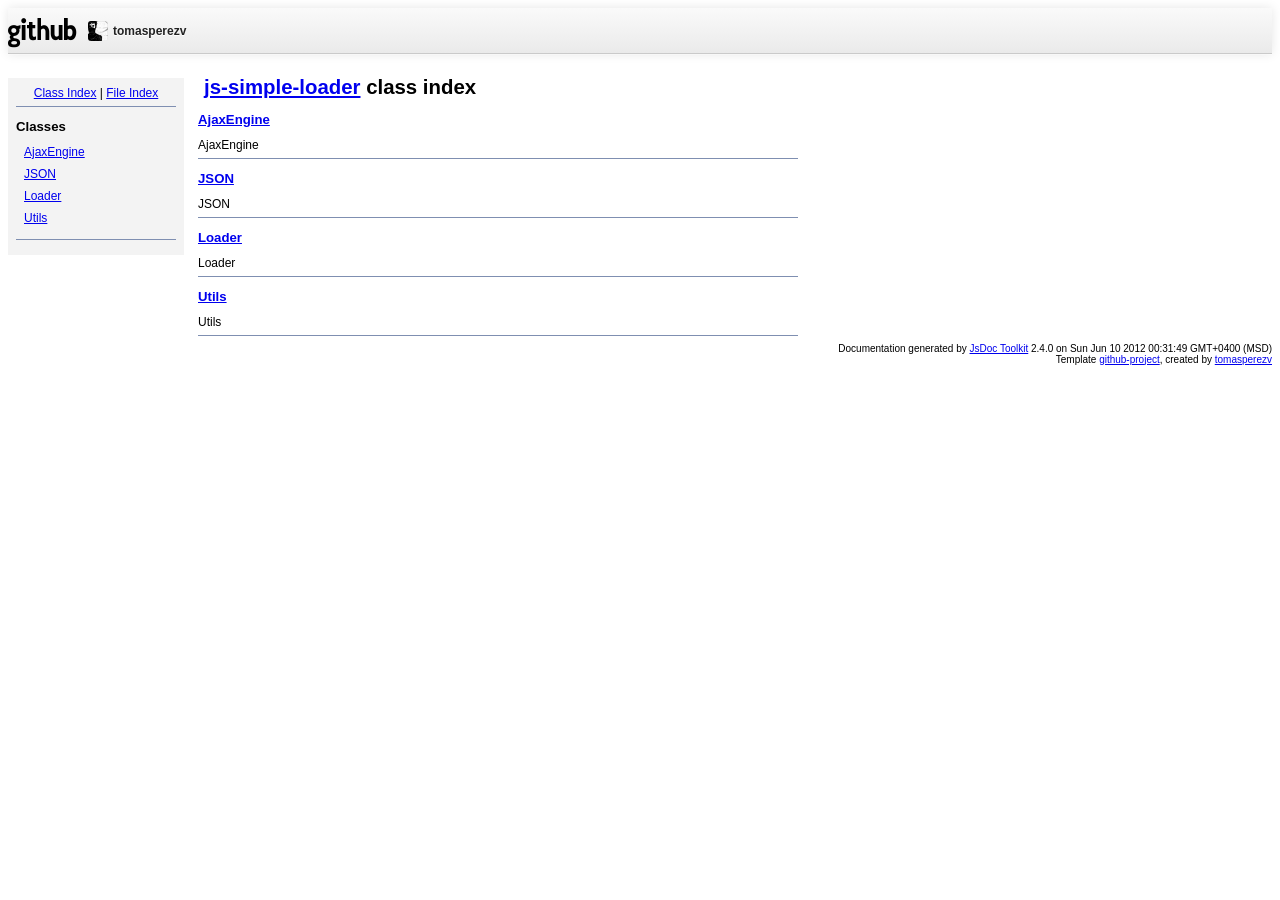
<file: index.html>
<!DOCTYPE html PUBLIC "-//W3C//DTD XHTML 1.0 Transitional//EN"
        "http://www.w3.org/TR/xhtml1/DTD/xhtml1-transitional.dtd">
<html xmlns="http://www.w3.org/1999/xhtml" xml:lang="en" lang="en">
	<head>
		<meta http-equiv="content-type" content="text/html; charset=utf-8" />
		<title>js-simple-loader documentation</title>
		<meta name="generator" content="JsDoc Toolkit" />
		<link rel="stylesheet" type="text/css" href="./static/base.css" />
	</head>
	
	<body>
		<div id="header" class="true clearfix">
	<div class="container clearfix">
		<a class="site-logo" href="https://github.com/">
			<img alt="GitHub" class="github-logo-4x" height="30" src="./static/github.png">
		</a>
		<div id="userbox">
			<div id="user">
				<a href="https://github.com/tomasperezv"><img height="20" src="./static/avatar.png" width="20"></a>
				<a href="https://github.com/tomasperezv" class="name">tomasperezv</a>
			</div>
		</div>
	</div>
</div>

		
		<div id="index">
			<div align="center"><a href="index.html">Class Index</a>
| <a href="files.html">File Index</a></div>
<hr />
<h2>Classes</h2>
<ul class="classList">
	
	<li><a href="symbols/AjaxEngine.html">AjaxEngine</a></li>
	
	<li><a href="symbols/JSON.html">JSON</a></li>
	
	<li><a href="symbols/Loader.html">Loader</a></li>
	
	<li><a href="symbols/Utils.html">Utils</a></li>
	
</ul>
<hr />

		</div>
		
		<div id="content">
			<h1 class="classTitle"><a href="http://github.com/tomasperezv/js-simple-loader">js-simple-loader</a> class index</h1>
			
			<div>
				<h2><a href="symbols/AjaxEngine.html">AjaxEngine</a></h2>
				AjaxEngine
			</div>
			<hr />
			
			<div>
				<h2><a href="symbols/JSON.html">JSON</a></h2>
				JSON
			</div>
			<hr />
			
			<div>
				<h2><a href="symbols/Loader.html">Loader</a></h2>
				Loader
			</div>
			<hr />
			
			<div>
				<h2><a href="symbols/Utils.html">Utils</a></h2>
				Utils
			</div>
			<hr />
			
			
		</div>
		<div class="fineprint" style="clear:both">
			Documentation generated by <a href="http://code.google.com/p/jsdoc-toolkit/" target="_blankt">JsDoc Toolkit</a> 2.4.0 on Sun Jun 10 2012 00:31:49 GMT+0400 (MSD)
			<br/>Template <a href="https://github.com/tomasperezv/jsdoc-templates">github-project</a>, created by <a href="http://github.com/tomasperezv">tomasperezv</a>

		</div>
	</body>
</html>
</file>
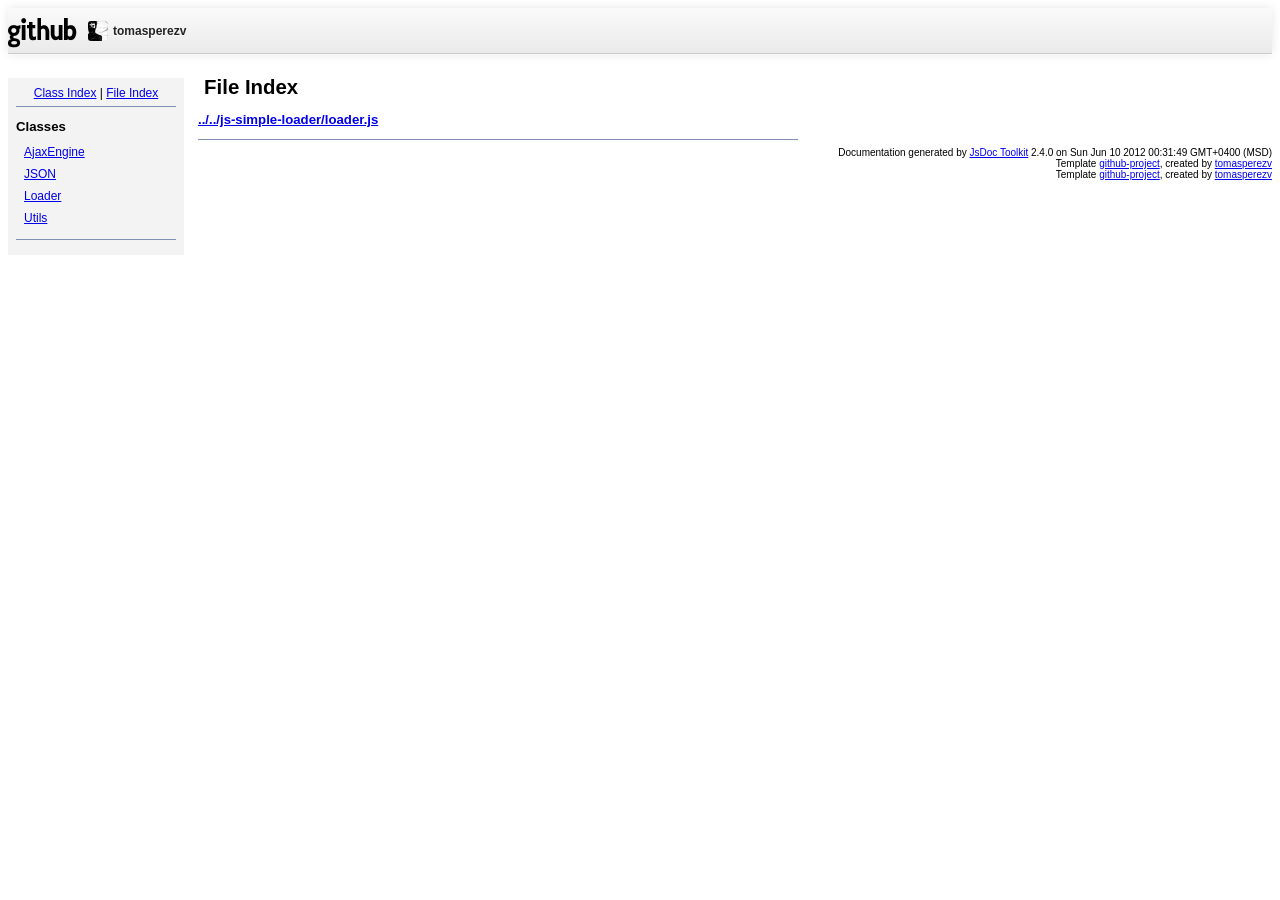
<file: files.html>
<!DOCTYPE html PUBLIC "-//W3C//DTD XHTML 1.0 Transitional//EN"
        "http://www.w3.org/TR/xhtml1/DTD/xhtml1-transitional.dtd">
<html xmlns="http://www.w3.org/1999/xhtml" xml:lang="en" lang="en">
	<head>
		<meta http-equiv="content-type" content="text/html; charset=utf-8" />
		
		<title>JsDoc Reference - File Index</title>
		<meta name="generator" content="JsDoc Toolkit" />
		<link rel="stylesheet" type="text/css" href="./static/base.css" />
	</head>
	
	<body>
		<div id="header" class="true clearfix">
	<div class="container clearfix">
		<a class="site-logo" href="https://github.com/">
			<img alt="GitHub" class="github-logo-4x" height="30" src="./static/github.png">
		</a>
		<div id="userbox">
			<div id="user">
				<a href="https://github.com/tomasperezv"><img height="20" src="./static/avatar.png" width="20"></a>
				<a href="https://github.com/tomasperezv" class="name">tomasperezv</a>
			</div>
		</div>
	</div>
</div>

		
		<div id="index">
			<div align="center"><a href="index.html">Class Index</a>
| <a href="files.html">File Index</a></div>
<hr />
<h2>Classes</h2>
<ul class="classList">
	
	<li><a href="symbols/AjaxEngine.html">AjaxEngine</a></li>
	
	<li><a href="symbols/JSON.html">JSON</a></li>
	
	<li><a href="symbols/Loader.html">Loader</a></li>
	
	<li><a href="symbols/Utils.html">Utils</a></li>
	
</ul>
<hr />

		</div>
		
		<div id="content">
			<h1 class="classTitle">File Index</h1>
			
			
			<div>
				<h2><a href="symbols/src/js-simple-loader_loader.js.html">../../js-simple-loader/loader.js</a></h2>
				
				<dl>
					
					
					
					
				</dl>
			</div>
			<hr />
			
			
		</div>
		<div class="fineprint" style="clear:both">
			
			Documentation generated by <a href="http://code.google.com/p/jsdoc-toolkit/" target="_blankt">JsDoc Toolkit</a> 2.4.0 on Sun Jun 10 2012 00:31:49 GMT+0400 (MSD)
			<br/>Template <a href="https://github.com/tomasperezv/jsdoc-templates">github-project</a>, created by <a href="http://github.com/tomasperezv">tomasperezv</a>
			<br/>Template <a href="https://github.com/tomasperezv/jsdoc-templates">github-project</a>, created by <a href="http://github.com/tomasperezv">tomasperezv</a>

		</div>
	</body>
</html>
</file>
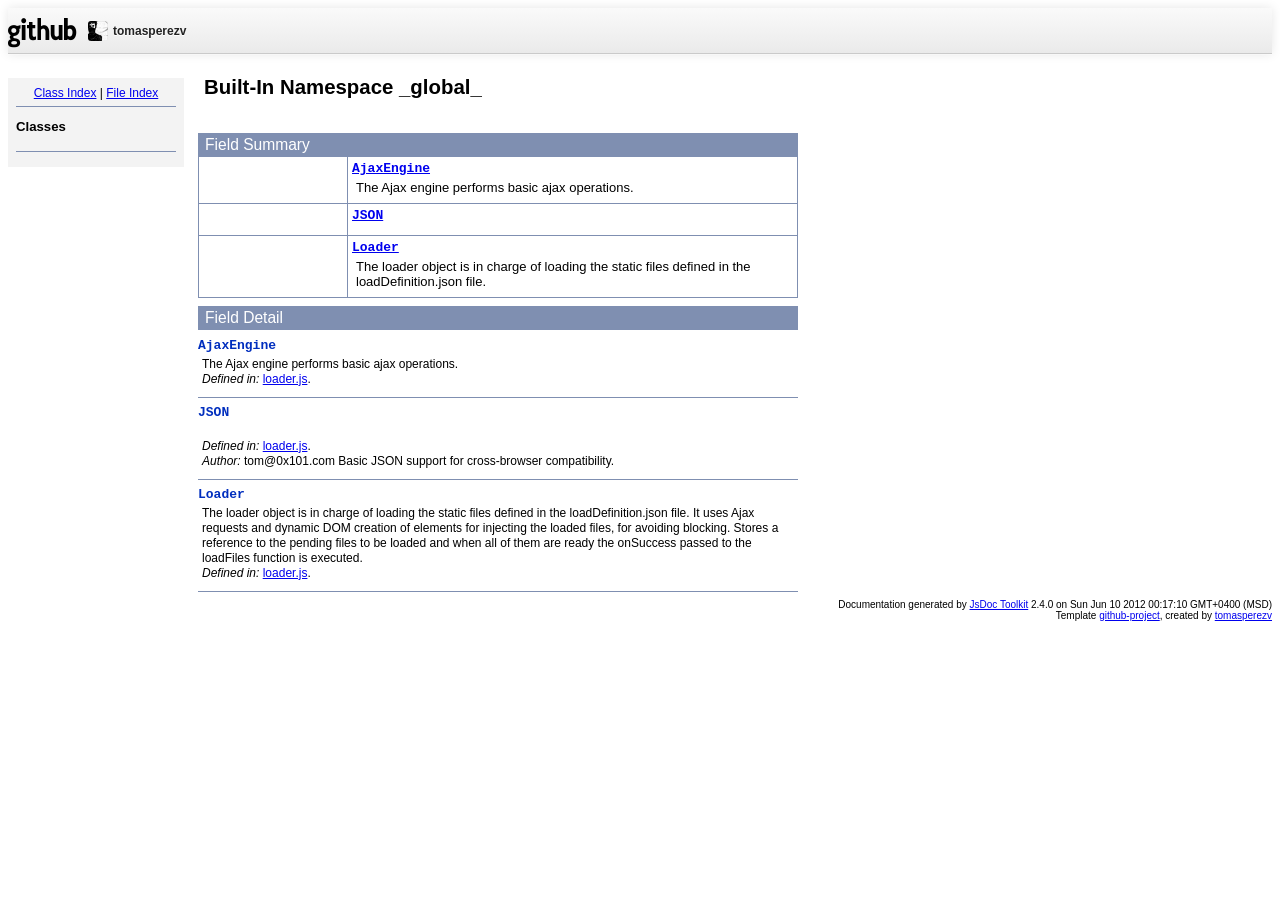
<file: symbols/_global_.html>
<!DOCTYPE html PUBLIC "-//W3C//DTD XHTML 1.0 Transitional//EN"
        "http://www.w3.org/TR/xhtml1/DTD/xhtml1-transitional.dtd">
<html xmlns="http://www.w3.org/1999/xhtml" xml:lang="en" lang="en">
	<head>
		<meta http-equiv="content-type" content="text/html; charset=utf-8" />
		<meta name="generator" content="JsDoc Toolkit" />
		
		<title>js-simple-loader documentation - _global_</title>
		<link rel="stylesheet" type="text/css" href="../static/base.css" />
	</head>

	<body>

		<div id="header" class="true clearfix">
			<div class="container clearfix">
				<a class="site-logo" href="https://github.com/">
					<img alt="GitHub" class="github-logo-4x" height="30" src="../static/github.png">
				</a>
				<div id="userbox">
					<div id="user">
						<a href="https://github.com/tomasperezv"><img height="20" src="../static/avatar.png" width="20"></a>
						<a href="https://github.com/tomasperezv" class="name">tomasperezv</a>
					</div>
				</div>
			</div>
		</div>

<!-- ============================== classes index ============================ -->
		<div id="index">
			<!-- begin publish.classesIndex -->
			<div align="center"><a href="../index.html">Class Index</a>
| <a href="../files.html">File Index</a></div>
<hr />
<h2>Classes</h2>
<ul class="classList">
	
	
	
</ul>
<hr />

			<!-- end publish.classesIndex -->
		</div>
		
		<div id="content">
<!-- ============================== class title ============================ -->
			<h1 class="classTitle">
				
				Built-In Namespace _global_
			</h1>

<!-- ============================== class summary ========================== -->			
			<p class="description">
				
				
			
				
				
				
			</p>

<!-- ============================== constructor summary ==================== -->			
			

<!-- ============================== properties summary ===================== -->
			
				
				
				<table class="summaryTable" cellspacing="0" summary="A summary of the fields documented in the class _global_.">
					<caption>Field Summary</caption>
					<thead>
						<tr>
							<th scope="col">Field Attributes</th>
							<th scope="col">Field Name and Description</th>
						</tr>
					</thead>
					<tbody>
					
						<tr>
							<td class="attributes">&nbsp;</td>
							<td class="nameDescription">
								<div class="fixedFont">
								<b><a href="../symbols/_global_.html#AjaxEngine">AjaxEngine</a></b>
								</div>
								<div class="description">The Ajax engine performs basic ajax operations.</div>
							</td>
						</tr>
					
						<tr>
							<td class="attributes">&nbsp;</td>
							<td class="nameDescription">
								<div class="fixedFont">
								<b><a href="../symbols/_global_.html#JSON">JSON</a></b>
								</div>
								<div class="description"></div>
							</td>
						</tr>
					
						<tr>
							<td class="attributes">&nbsp;</td>
							<td class="nameDescription">
								<div class="fixedFont">
								<b><a href="../symbols/_global_.html#Loader">Loader</a></b>
								</div>
								<div class="description">The loader object is in charge of loading the static files defined in the
 loadDefinition.json file.</div>
							</td>
						</tr>
					
					</tbody>
				</table>
				
				
				
			

<!-- ============================== methods summary ======================== -->
			
<!-- ============================== events summary ======================== -->
			

<!-- ============================== constructor details ==================== -->		
			

<!-- ============================== field details ========================== -->		
			
				<div class="sectionTitle">
					Field Detail
				</div>
				
					<a name="AjaxEngine"> </a>
					<div class="fixedFont">
					
					
					<b>AjaxEngine</b>
					
					</div>
					<div class="description">
						The Ajax engine performs basic ajax operations.
						
							<br />
							<i>Defined in: </i> <a href="../symbols/src/js-simple-loader_loader.js.html">loader.js</a>.
						
						
					</div>
					
					

						
						
						
						

					<hr />
				
					<a name="JSON"> </a>
					<div class="fixedFont">
					
					
					<b>JSON</b>
					
					</div>
					<div class="description">
						
						
							<br />
							<i>Defined in: </i> <a href="../symbols/src/js-simple-loader_loader.js.html">loader.js</a>.
						
						<br /><i>Author: </i>tom@0x101.com 
Basic JSON support for cross-browser compatibility.
					</div>
					
					

						
						
						
						

					<hr />
				
					<a name="Loader"> </a>
					<div class="fixedFont">
					
					
					<b>Loader</b>
					
					</div>
					<div class="description">
						The loader object is in charge of loading the static files defined in the
 loadDefinition.json file. It uses Ajax requests and dynamic DOM creation of
 elements for injecting the loaded files, for avoiding blocking.

 Stores a reference to the pending files to be loaded and when all of them
 are ready the onSuccess passed to the loadFiles function is executed.
						
							<br />
							<i>Defined in: </i> <a href="../symbols/src/js-simple-loader_loader.js.html">loader.js</a>.
						
						
					</div>
					
					

						
						
						
						

					
				
			

<!-- ============================== method details ========================= -->		
			
			
<!-- ============================== event details ========================= -->		
			
			
			<hr />
		</div>

		
<!-- ============================== footer ================================= -->
		<div class="fineprint" style="clear:both">
			
			Documentation generated by <a href="http://code.google.com/p/jsdoc-toolkit/" target="_blank">JsDoc Toolkit</a> 2.4.0 on Sun Jun 10 2012 00:17:10 GMT+0400 (MSD)
			<br/>Template <a href="https://github.com/tomasperezv/jsdoc-templates">github-project</a>, created by <a href="http://github.com/tomasperezv">tomasperezv</a>

		</div>
	</body>
</html>
</file>
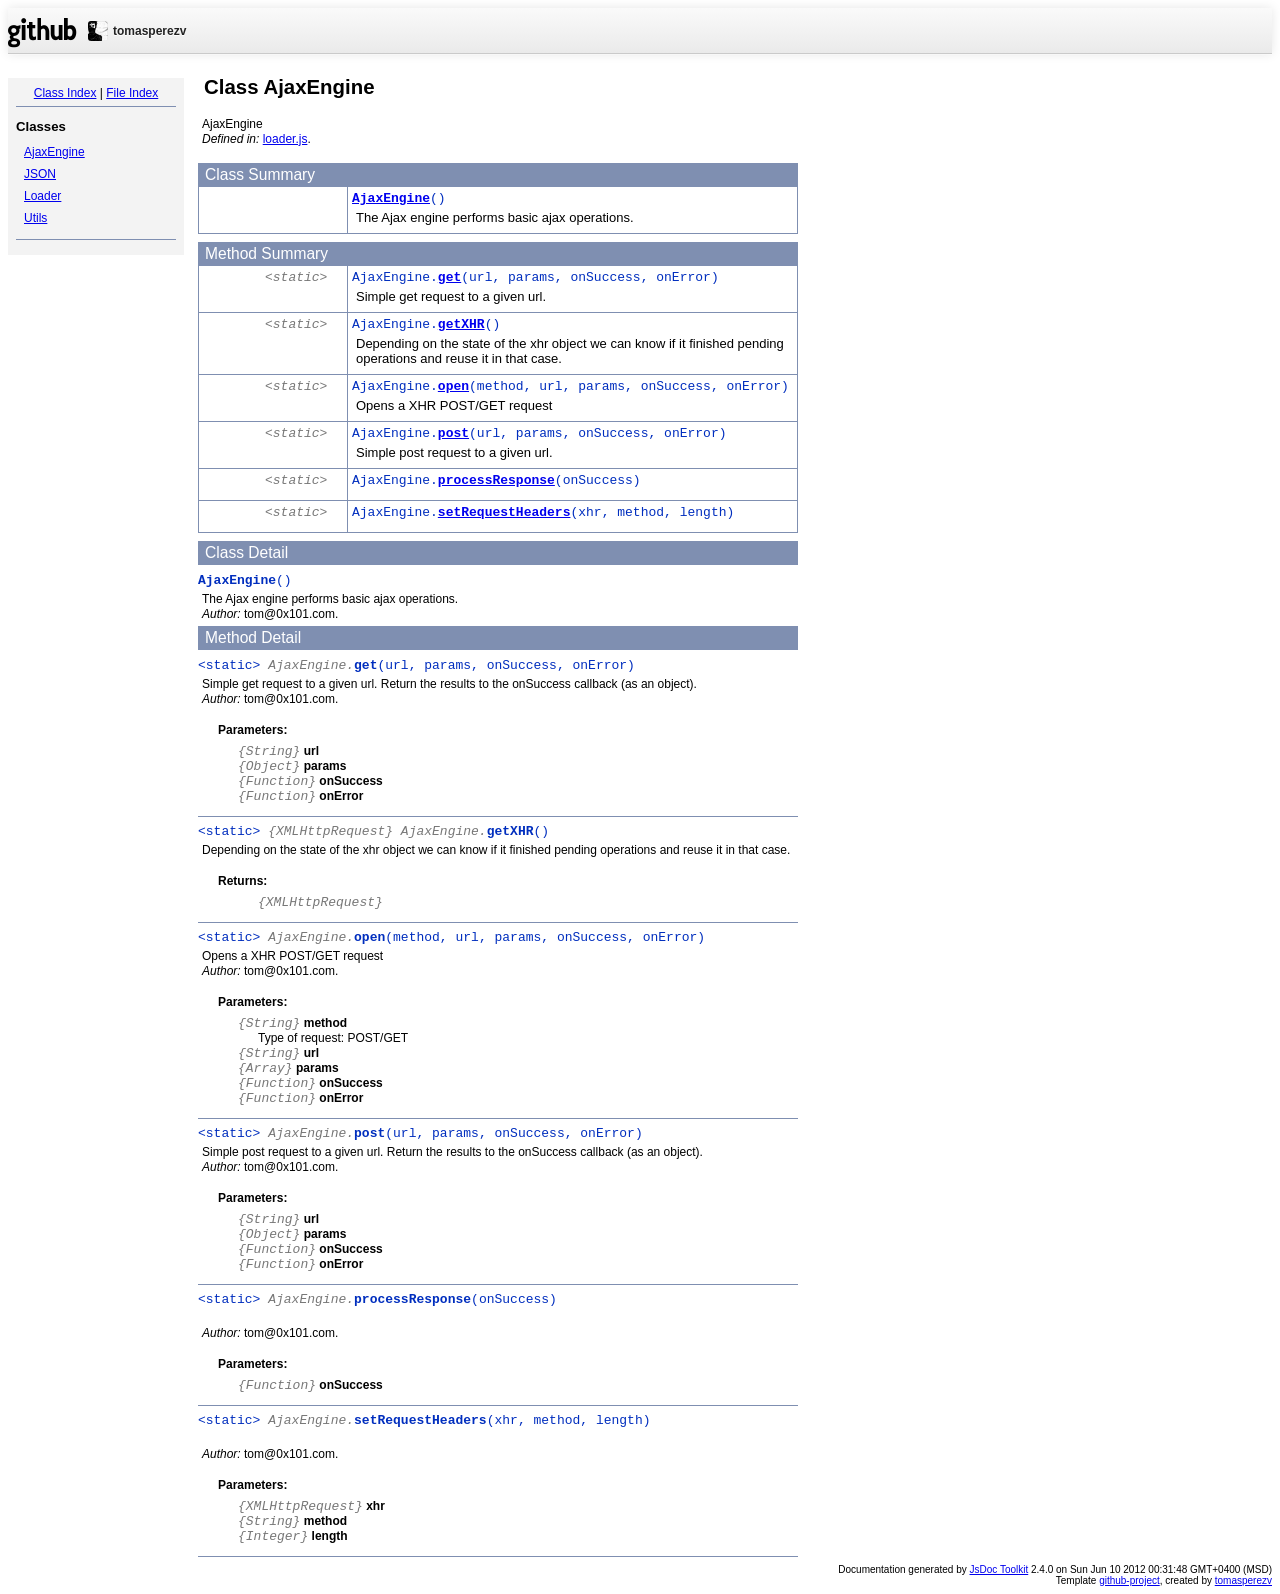
<file: symbols/AjaxEngine.html>
<!DOCTYPE html PUBLIC "-//W3C//DTD XHTML 1.0 Transitional//EN"
        "http://www.w3.org/TR/xhtml1/DTD/xhtml1-transitional.dtd">
<html xmlns="http://www.w3.org/1999/xhtml" xml:lang="en" lang="en">
	<head>
		<meta http-equiv="content-type" content="text/html; charset=utf-8" />
		<meta name="generator" content="JsDoc Toolkit" />
		
		<title>js-simple-loader documentation - AjaxEngine</title>
		<link rel="stylesheet" type="text/css" href="../static/base.css" />
	</head>

	<body>

		<div id="header" class="true clearfix">
			<div class="container clearfix">
				<a class="site-logo" href="https://github.com/">
					<img alt="GitHub" class="github-logo-4x" height="30" src="../static/github.png">
				</a>
				<div id="userbox">
					<div id="user">
						<a href="https://github.com/tomasperezv"><img height="20" src="../static/avatar.png" width="20"></a>
						<a href="https://github.com/tomasperezv" class="name">tomasperezv</a>
					</div>
				</div>
			</div>
		</div>

<!-- ============================== classes index ============================ -->
		<div id="index">
			<!-- begin publish.classesIndex -->
			<div align="center"><a href="../index.html">Class Index</a>
| <a href="../files.html">File Index</a></div>
<hr />
<h2>Classes</h2>
<ul class="classList">
	
	
	
	<li><a href="../symbols/AjaxEngine.html">AjaxEngine</a></li>
	
	<li><a href="../symbols/JSON.html">JSON</a></li>
	
	<li><a href="../symbols/Loader.html">Loader</a></li>
	
	<li><a href="../symbols/Utils.html">Utils</a></li>
	
</ul>
<hr />

			<!-- end publish.classesIndex -->
		</div>
		
		<div id="content">
<!-- ============================== class title ============================ -->
			<h1 class="classTitle">
				
				Class AjaxEngine
			</h1>

<!-- ============================== class summary ========================== -->			
			<p class="description">
				
				
			
				AjaxEngine
				
				
					<br /><i>Defined in: </i> <a href="../symbols/src/js-simple-loader_loader.js.html">loader.js</a>.
				
			</p>

<!-- ============================== constructor summary ==================== -->			
			
			<table class="summaryTable" cellspacing="0" summary="A summary of the constructor documented in the class AjaxEngine.">
				<caption>Class Summary</caption>
				<thead>
					<tr>
						<th scope="col">Constructor Attributes</th>
						<th scope="col">Constructor Name and Description</th>
					</tr>
				</thead>
				<tbody>
					<tr>
						<td class="attributes">&nbsp;</td>
						<td class="nameDescription" >
							<div class="fixedFont">
								<b><a href="../symbols/AjaxEngine.html#constructor">AjaxEngine</a></b>()
							</div>
							<div class="description">The Ajax engine performs basic ajax operations.</div>
						</td>
					</tr>
				</tbody>
			</table>
			

<!-- ============================== properties summary ===================== -->
			

<!-- ============================== methods summary ======================== -->
			
				
				
				<table class="summaryTable" cellspacing="0" summary="A summary of the methods documented in the class AjaxEngine.">
					<caption>Method Summary</caption>
					<thead>
						<tr>
							<th scope="col">Method Attributes</th>
							<th scope="col">Method Name and Description</th>
						</tr>
					</thead>
					<tbody>
					
						<tr>
							<td class="attributes">&lt;static&gt; &nbsp;</td>
							<td class="nameDescription">
								<div class="fixedFont">AjaxEngine.<b><a href="../symbols/AjaxEngine.html#.get">get</a></b>(url, params, onSuccess, onError)
								</div>
								<div class="description">Simple get request to a given url.</div>
							</td>
						</tr>
					
						<tr>
							<td class="attributes">&lt;static&gt; &nbsp;</td>
							<td class="nameDescription">
								<div class="fixedFont">AjaxEngine.<b><a href="../symbols/AjaxEngine.html#.getXHR">getXHR</a></b>()
								</div>
								<div class="description">Depending on the state of the xhr object we can know if it finished pending operations and
reuse it in that case.</div>
							</td>
						</tr>
					
						<tr>
							<td class="attributes">&lt;static&gt; &nbsp;</td>
							<td class="nameDescription">
								<div class="fixedFont">AjaxEngine.<b><a href="../symbols/AjaxEngine.html#.open">open</a></b>(method, url, params, onSuccess, onError)
								</div>
								<div class="description">Opens a XHR POST/GET request</div>
							</td>
						</tr>
					
						<tr>
							<td class="attributes">&lt;static&gt; &nbsp;</td>
							<td class="nameDescription">
								<div class="fixedFont">AjaxEngine.<b><a href="../symbols/AjaxEngine.html#.post">post</a></b>(url, params, onSuccess, onError)
								</div>
								<div class="description">Simple post request to a given url.</div>
							</td>
						</tr>
					
						<tr>
							<td class="attributes">&lt;static&gt; &nbsp;</td>
							<td class="nameDescription">
								<div class="fixedFont">AjaxEngine.<b><a href="../symbols/AjaxEngine.html#.processResponse">processResponse</a></b>(onSuccess)
								</div>
								<div class="description"></div>
							</td>
						</tr>
					
						<tr>
							<td class="attributes">&lt;static&gt; &nbsp;</td>
							<td class="nameDescription">
								<div class="fixedFont">AjaxEngine.<b><a href="../symbols/AjaxEngine.html#.setRequestHeaders">setRequestHeaders</a></b>(xhr, method, length)
								</div>
								<div class="description"></div>
							</td>
						</tr>
					
					</tbody>
				</table>
				
				
				
			
<!-- ============================== events summary ======================== -->
			

<!-- ============================== constructor details ==================== -->		
			
			<div class="details"><a name="constructor"> </a>
				<div class="sectionTitle">
					Class Detail
				</div>
				
				<div class="fixedFont">
						<b>AjaxEngine</b>()
				</div>
				
				<div class="description">
					The Ajax engine performs basic ajax operations.
					<br /><i>Author: </i>tom@0x101.com.
				</div>
				
				
				
				
					
					
					
					
					
					
					

			</div>
			

<!-- ============================== field details ========================== -->		
			

<!-- ============================== method details ========================= -->		
			
				<div class="sectionTitle">
					Method Detail
				</div>
				
					<a name=".get"> </a>
					<div class="fixedFont">&lt;static&gt; 
					
					
					<span class="light">AjaxEngine.</span><b>get</b>(url, params, onSuccess, onError)
					
					</div>
					<div class="description">
						Simple get request to a given url. Return the results to the onSuccess
callback (as an object).
						
						<br /><i>Author: </i>tom@0x101.com.
					</div>
					
					
					
						
							<dl class="detailList">
							<dt class="heading">Parameters:</dt>
							
								<dt>
									<span class="light fixedFont">{String}</span> <b>url</b>
									
								</dt>
								<dd></dd>
							
								<dt>
									<span class="light fixedFont">{Object}</span> <b>params</b>
									
								</dt>
								<dd></dd>
							
								<dt>
									<span class="light fixedFont">{Function}</span> <b>onSuccess</b>
									
								</dt>
								<dd></dd>
							
								<dt>
									<span class="light fixedFont">{Function}</span> <b>onError</b>
									
								</dt>
								<dd></dd>
							
							</dl>
						
						
						
						
						
						
						

					<hr />
				
					<a name=".getXHR"> </a>
					<div class="fixedFont">&lt;static&gt; 
					
					<span class="light">{XMLHttpRequest}</span>
					<span class="light">AjaxEngine.</span><b>getXHR</b>()
					
					</div>
					<div class="description">
						Depending on the state of the xhr object we can know if it finished pending operations and
reuse it in that case.
						
						
					</div>
					
					
					
						
						
						
						
						
							<dl class="detailList">
							<dt class="heading">Returns:</dt>
							
								<dd><span class="light fixedFont">{XMLHttpRequest}</span> </dd>
							
							</dl>
						
						
						

					<hr />
				
					<a name=".open"> </a>
					<div class="fixedFont">&lt;static&gt; 
					
					
					<span class="light">AjaxEngine.</span><b>open</b>(method, url, params, onSuccess, onError)
					
					</div>
					<div class="description">
						Opens a XHR POST/GET request
						
						<br /><i>Author: </i>tom@0x101.com.
					</div>
					
					
					
						
							<dl class="detailList">
							<dt class="heading">Parameters:</dt>
							
								<dt>
									<span class="light fixedFont">{String}</span> <b>method</b>
									
								</dt>
								<dd>Type of request: POST/GET</dd>
							
								<dt>
									<span class="light fixedFont">{String}</span> <b>url</b>
									
								</dt>
								<dd></dd>
							
								<dt>
									<span class="light fixedFont">{Array}</span> <b>params</b>
									
								</dt>
								<dd></dd>
							
								<dt>
									<span class="light fixedFont">{Function}</span> <b>onSuccess</b>
									
								</dt>
								<dd></dd>
							
								<dt>
									<span class="light fixedFont">{Function}</span> <b>onError</b>
									
								</dt>
								<dd></dd>
							
							</dl>
						
						
						
						
						
						
						

					<hr />
				
					<a name=".post"> </a>
					<div class="fixedFont">&lt;static&gt; 
					
					
					<span class="light">AjaxEngine.</span><b>post</b>(url, params, onSuccess, onError)
					
					</div>
					<div class="description">
						Simple post request to a given url. Return the results to the onSuccess
callback (as an object).
						
						<br /><i>Author: </i>tom@0x101.com.
					</div>
					
					
					
						
							<dl class="detailList">
							<dt class="heading">Parameters:</dt>
							
								<dt>
									<span class="light fixedFont">{String}</span> <b>url</b>
									
								</dt>
								<dd></dd>
							
								<dt>
									<span class="light fixedFont">{Object}</span> <b>params</b>
									
								</dt>
								<dd></dd>
							
								<dt>
									<span class="light fixedFont">{Function}</span> <b>onSuccess</b>
									
								</dt>
								<dd></dd>
							
								<dt>
									<span class="light fixedFont">{Function}</span> <b>onError</b>
									
								</dt>
								<dd></dd>
							
							</dl>
						
						
						
						
						
						
						

					<hr />
				
					<a name=".processResponse"> </a>
					<div class="fixedFont">&lt;static&gt; 
					
					
					<span class="light">AjaxEngine.</span><b>processResponse</b>(onSuccess)
					
					</div>
					<div class="description">
						
						
						<br /><i>Author: </i>tom@0x101.com.
					</div>
					
					
					
						
							<dl class="detailList">
							<dt class="heading">Parameters:</dt>
							
								<dt>
									<span class="light fixedFont">{Function}</span> <b>onSuccess</b>
									
								</dt>
								<dd></dd>
							
							</dl>
						
						
						
						
						
						
						

					<hr />
				
					<a name=".setRequestHeaders"> </a>
					<div class="fixedFont">&lt;static&gt; 
					
					
					<span class="light">AjaxEngine.</span><b>setRequestHeaders</b>(xhr, method, length)
					
					</div>
					<div class="description">
						
						
						<br /><i>Author: </i>tom@0x101.com.
					</div>
					
					
					
						
							<dl class="detailList">
							<dt class="heading">Parameters:</dt>
							
								<dt>
									<span class="light fixedFont">{XMLHttpRequest}</span> <b>xhr</b>
									
								</dt>
								<dd></dd>
							
								<dt>
									<span class="light fixedFont">{String}</span> <b>method</b>
									
								</dt>
								<dd></dd>
							
								<dt>
									<span class="light fixedFont">{Integer}</span> <b>length</b>
									
								</dt>
								<dd></dd>
							
							</dl>
						
						
						
						
						
						
						

					
				
			
			
<!-- ============================== event details ========================= -->		
			
			
			<hr />
		</div>

		
<!-- ============================== footer ================================= -->
		<div class="fineprint" style="clear:both">
			
			Documentation generated by <a href="http://code.google.com/p/jsdoc-toolkit/" target="_blank">JsDoc Toolkit</a> 2.4.0 on Sun Jun 10 2012 00:31:48 GMT+0400 (MSD)
			<br/>Template <a href="https://github.com/tomasperezv/jsdoc-templates">github-project</a>, created by <a href="http://github.com/tomasperezv">tomasperezv</a>

		</div>
	</body>
</html>
</file>
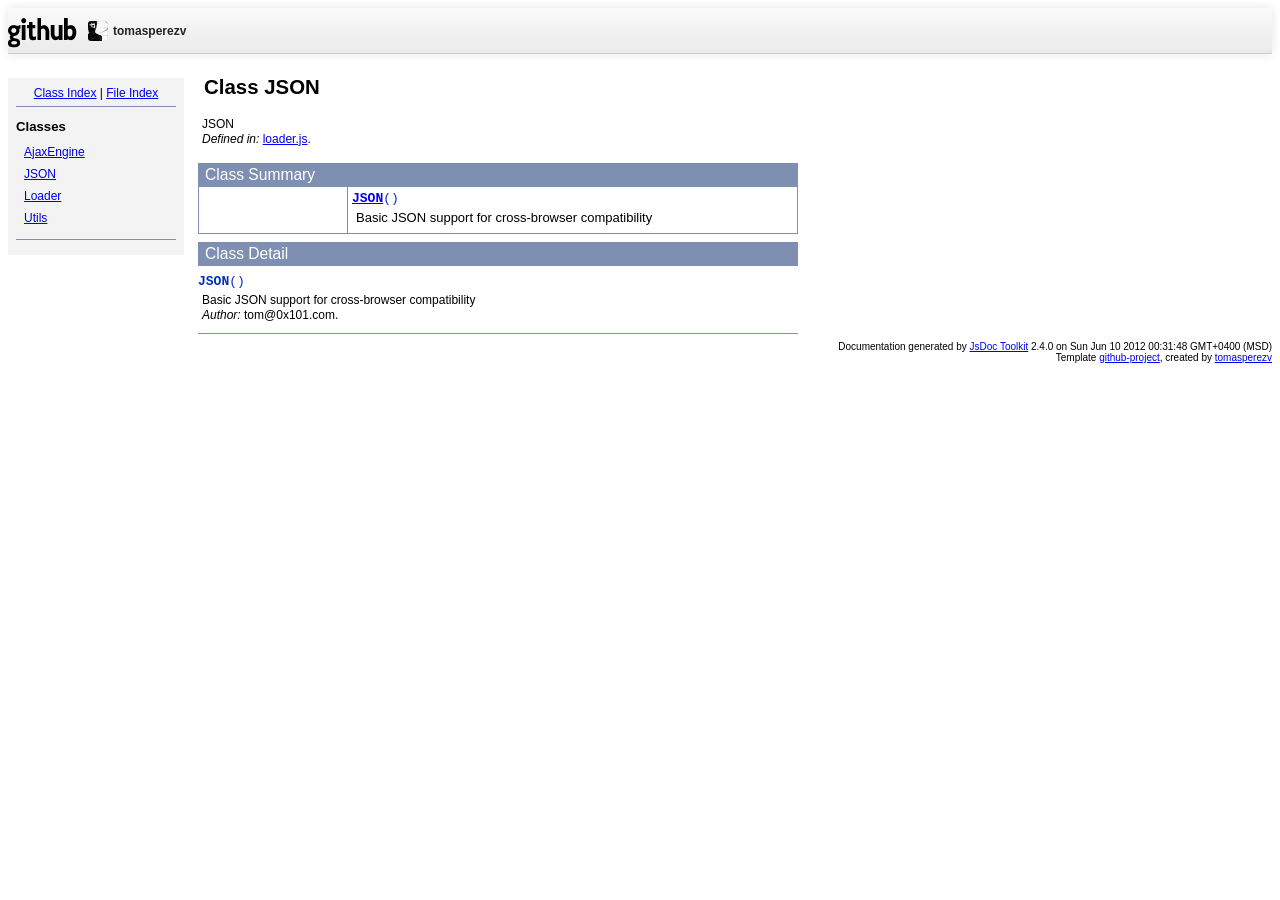
<file: symbols/JSON.html>
<!DOCTYPE html PUBLIC "-//W3C//DTD XHTML 1.0 Transitional//EN"
        "http://www.w3.org/TR/xhtml1/DTD/xhtml1-transitional.dtd">
<html xmlns="http://www.w3.org/1999/xhtml" xml:lang="en" lang="en">
	<head>
		<meta http-equiv="content-type" content="text/html; charset=utf-8" />
		<meta name="generator" content="JsDoc Toolkit" />
		
		<title>js-simple-loader documentation - JSON</title>
		<link rel="stylesheet" type="text/css" href="../static/base.css" />
	</head>

	<body>

		<div id="header" class="true clearfix">
			<div class="container clearfix">
				<a class="site-logo" href="https://github.com/">
					<img alt="GitHub" class="github-logo-4x" height="30" src="../static/github.png">
				</a>
				<div id="userbox">
					<div id="user">
						<a href="https://github.com/tomasperezv"><img height="20" src="../static/avatar.png" width="20"></a>
						<a href="https://github.com/tomasperezv" class="name">tomasperezv</a>
					</div>
				</div>
			</div>
		</div>

<!-- ============================== classes index ============================ -->
		<div id="index">
			<!-- begin publish.classesIndex -->
			<div align="center"><a href="../index.html">Class Index</a>
| <a href="../files.html">File Index</a></div>
<hr />
<h2>Classes</h2>
<ul class="classList">
	
	
	
	<li><a href="../symbols/AjaxEngine.html">AjaxEngine</a></li>
	
	<li><a href="../symbols/JSON.html">JSON</a></li>
	
	<li><a href="../symbols/Loader.html">Loader</a></li>
	
	<li><a href="../symbols/Utils.html">Utils</a></li>
	
</ul>
<hr />

			<!-- end publish.classesIndex -->
		</div>
		
		<div id="content">
<!-- ============================== class title ============================ -->
			<h1 class="classTitle">
				
				Class JSON
			</h1>

<!-- ============================== class summary ========================== -->			
			<p class="description">
				
				
			
				JSON
				
				
					<br /><i>Defined in: </i> <a href="../symbols/src/js-simple-loader_loader.js.html">loader.js</a>.
				
			</p>

<!-- ============================== constructor summary ==================== -->			
			
			<table class="summaryTable" cellspacing="0" summary="A summary of the constructor documented in the class JSON.">
				<caption>Class Summary</caption>
				<thead>
					<tr>
						<th scope="col">Constructor Attributes</th>
						<th scope="col">Constructor Name and Description</th>
					</tr>
				</thead>
				<tbody>
					<tr>
						<td class="attributes">&nbsp;</td>
						<td class="nameDescription" >
							<div class="fixedFont">
								<b><a href="../symbols/JSON.html#constructor">JSON</a></b>()
							</div>
							<div class="description">Basic JSON support for cross-browser compatibility</div>
						</td>
					</tr>
				</tbody>
			</table>
			

<!-- ============================== properties summary ===================== -->
			

<!-- ============================== methods summary ======================== -->
			
<!-- ============================== events summary ======================== -->
			

<!-- ============================== constructor details ==================== -->		
			
			<div class="details"><a name="constructor"> </a>
				<div class="sectionTitle">
					Class Detail
				</div>
				
				<div class="fixedFont">
						<b>JSON</b>()
				</div>
				
				<div class="description">
					Basic JSON support for cross-browser compatibility
					<br /><i>Author: </i>tom@0x101.com.
				</div>
				
				
				
				
					
					
					
					
					
					
					

			</div>
			

<!-- ============================== field details ========================== -->		
			

<!-- ============================== method details ========================= -->		
			
			
<!-- ============================== event details ========================= -->		
			
			
			<hr />
		</div>

		
<!-- ============================== footer ================================= -->
		<div class="fineprint" style="clear:both">
			
			Documentation generated by <a href="http://code.google.com/p/jsdoc-toolkit/" target="_blank">JsDoc Toolkit</a> 2.4.0 on Sun Jun 10 2012 00:31:48 GMT+0400 (MSD)
			<br/>Template <a href="https://github.com/tomasperezv/jsdoc-templates">github-project</a>, created by <a href="http://github.com/tomasperezv">tomasperezv</a>

		</div>
	</body>
</html>
</file>
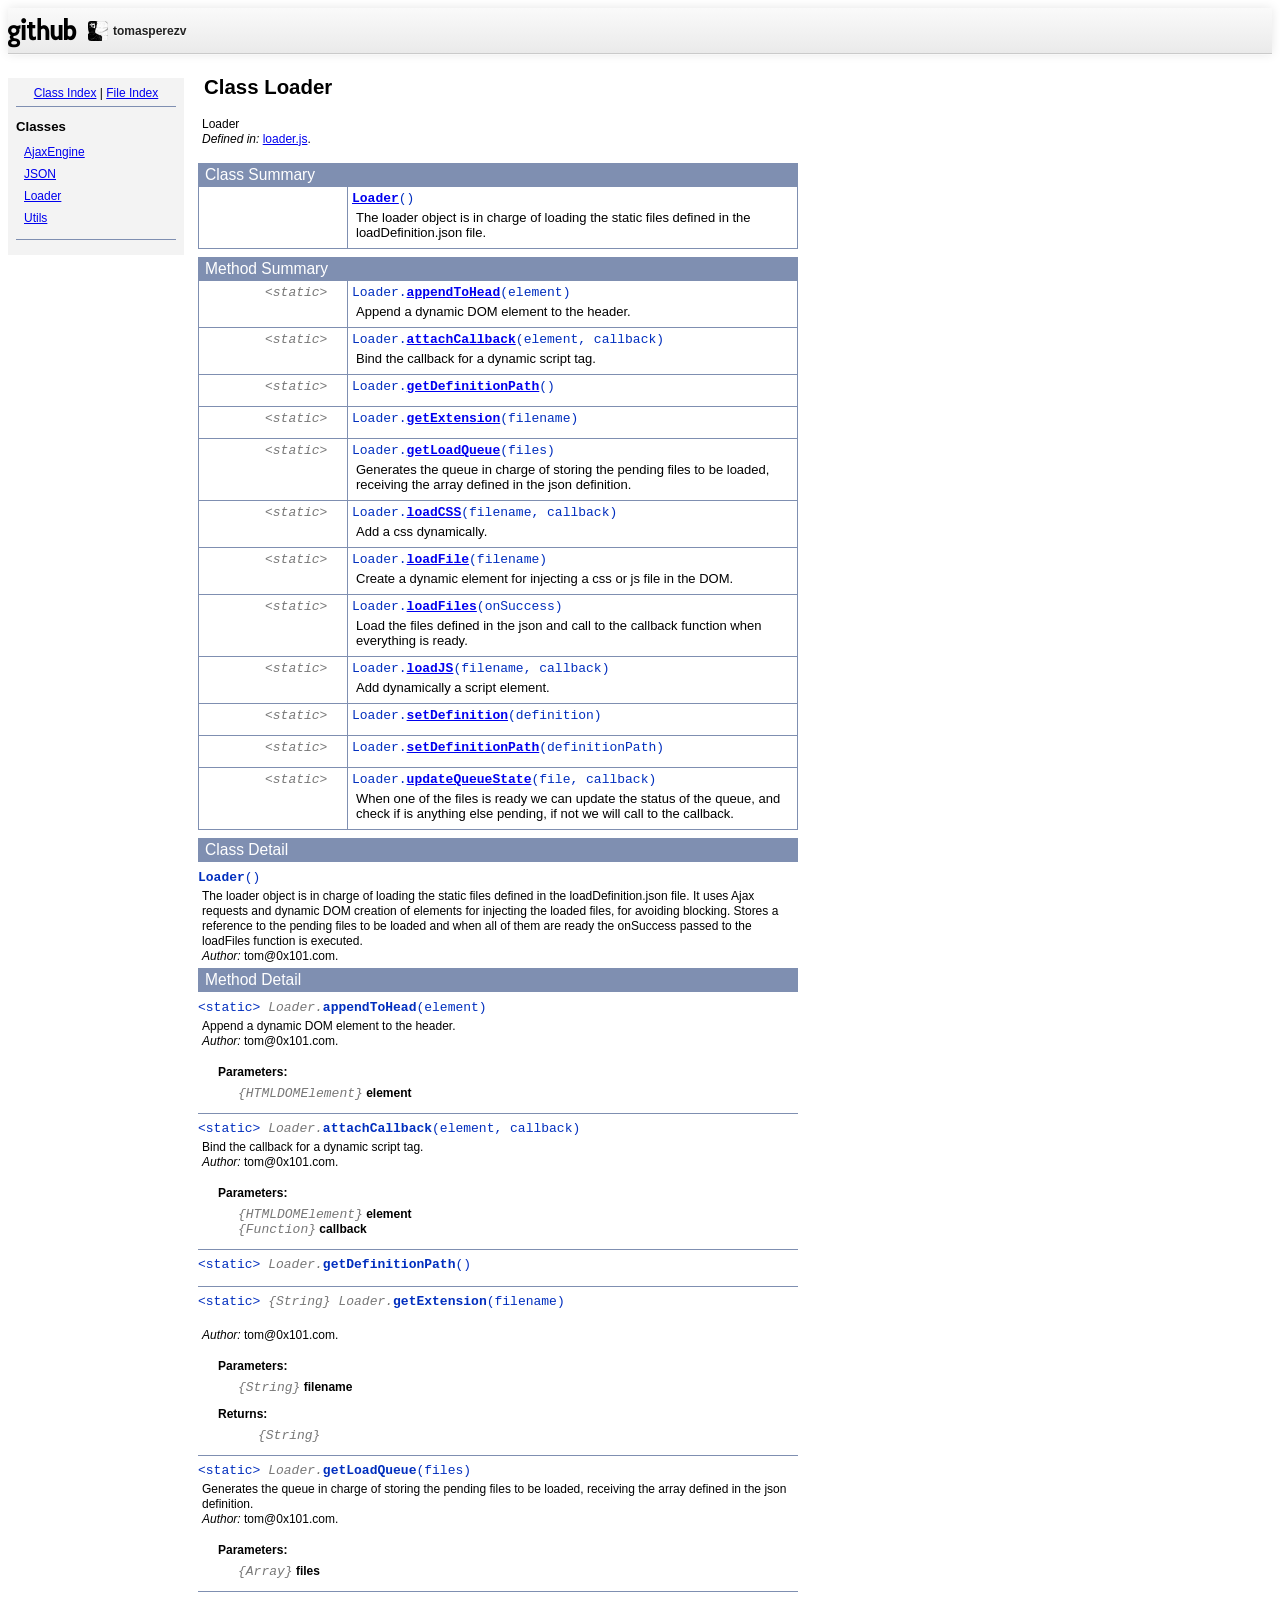
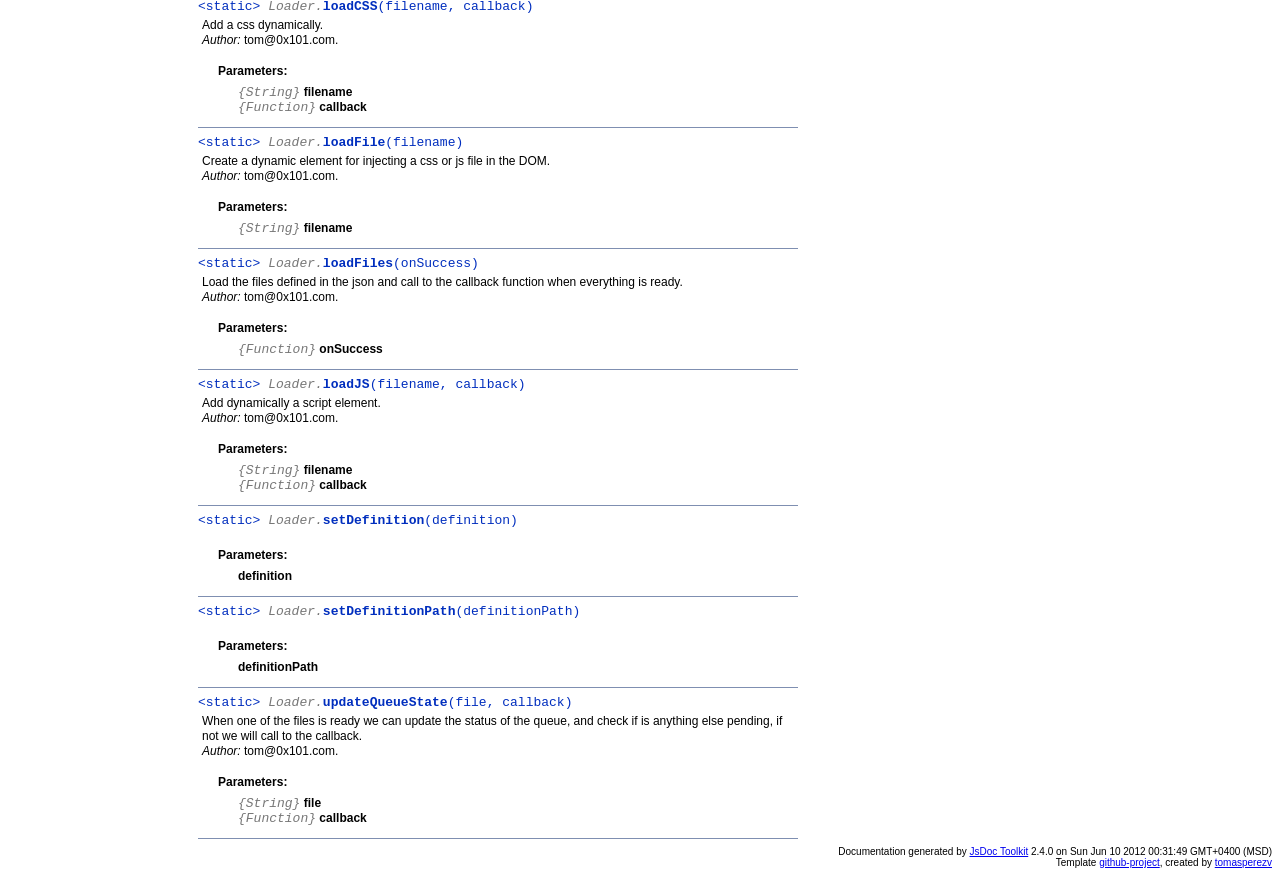
<file: symbols/Loader.html>
<!DOCTYPE html PUBLIC "-//W3C//DTD XHTML 1.0 Transitional//EN"
        "http://www.w3.org/TR/xhtml1/DTD/xhtml1-transitional.dtd">
<html xmlns="http://www.w3.org/1999/xhtml" xml:lang="en" lang="en">
	<head>
		<meta http-equiv="content-type" content="text/html; charset=utf-8" />
		<meta name="generator" content="JsDoc Toolkit" />
		
		<title>js-simple-loader documentation - Loader</title>
		<link rel="stylesheet" type="text/css" href="../static/base.css" />
	</head>

	<body>

		<div id="header" class="true clearfix">
			<div class="container clearfix">
				<a class="site-logo" href="https://github.com/">
					<img alt="GitHub" class="github-logo-4x" height="30" src="../static/github.png">
				</a>
				<div id="userbox">
					<div id="user">
						<a href="https://github.com/tomasperezv"><img height="20" src="../static/avatar.png" width="20"></a>
						<a href="https://github.com/tomasperezv" class="name">tomasperezv</a>
					</div>
				</div>
			</div>
		</div>

<!-- ============================== classes index ============================ -->
		<div id="index">
			<!-- begin publish.classesIndex -->
			<div align="center"><a href="../index.html">Class Index</a>
| <a href="../files.html">File Index</a></div>
<hr />
<h2>Classes</h2>
<ul class="classList">
	
	
	
	<li><a href="../symbols/AjaxEngine.html">AjaxEngine</a></li>
	
	<li><a href="../symbols/JSON.html">JSON</a></li>
	
	<li><a href="../symbols/Loader.html">Loader</a></li>
	
	<li><a href="../symbols/Utils.html">Utils</a></li>
	
</ul>
<hr />

			<!-- end publish.classesIndex -->
		</div>
		
		<div id="content">
<!-- ============================== class title ============================ -->
			<h1 class="classTitle">
				
				Class Loader
			</h1>

<!-- ============================== class summary ========================== -->			
			<p class="description">
				
				
			
				Loader
				
				
					<br /><i>Defined in: </i> <a href="../symbols/src/js-simple-loader_loader.js.html">loader.js</a>.
				
			</p>

<!-- ============================== constructor summary ==================== -->			
			
			<table class="summaryTable" cellspacing="0" summary="A summary of the constructor documented in the class Loader.">
				<caption>Class Summary</caption>
				<thead>
					<tr>
						<th scope="col">Constructor Attributes</th>
						<th scope="col">Constructor Name and Description</th>
					</tr>
				</thead>
				<tbody>
					<tr>
						<td class="attributes">&nbsp;</td>
						<td class="nameDescription" >
							<div class="fixedFont">
								<b><a href="../symbols/Loader.html#constructor">Loader</a></b>()
							</div>
							<div class="description">The loader object is in charge of loading the static files defined in the
loadDefinition.json file.</div>
						</td>
					</tr>
				</tbody>
			</table>
			

<!-- ============================== properties summary ===================== -->
			

<!-- ============================== methods summary ======================== -->
			
				
				
				<table class="summaryTable" cellspacing="0" summary="A summary of the methods documented in the class Loader.">
					<caption>Method Summary</caption>
					<thead>
						<tr>
							<th scope="col">Method Attributes</th>
							<th scope="col">Method Name and Description</th>
						</tr>
					</thead>
					<tbody>
					
						<tr>
							<td class="attributes">&lt;static&gt; &nbsp;</td>
							<td class="nameDescription">
								<div class="fixedFont">Loader.<b><a href="../symbols/Loader.html#.appendToHead">appendToHead</a></b>(element)
								</div>
								<div class="description">Append a dynamic DOM element to the header.</div>
							</td>
						</tr>
					
						<tr>
							<td class="attributes">&lt;static&gt; &nbsp;</td>
							<td class="nameDescription">
								<div class="fixedFont">Loader.<b><a href="../symbols/Loader.html#.attachCallback">attachCallback</a></b>(element, callback)
								</div>
								<div class="description">Bind the callback for a dynamic script tag.</div>
							</td>
						</tr>
					
						<tr>
							<td class="attributes">&lt;static&gt; &nbsp;</td>
							<td class="nameDescription">
								<div class="fixedFont">Loader.<b><a href="../symbols/Loader.html#.getDefinitionPath">getDefinitionPath</a></b>()
								</div>
								<div class="description"></div>
							</td>
						</tr>
					
						<tr>
							<td class="attributes">&lt;static&gt; &nbsp;</td>
							<td class="nameDescription">
								<div class="fixedFont">Loader.<b><a href="../symbols/Loader.html#.getExtension">getExtension</a></b>(filename)
								</div>
								<div class="description"></div>
							</td>
						</tr>
					
						<tr>
							<td class="attributes">&lt;static&gt; &nbsp;</td>
							<td class="nameDescription">
								<div class="fixedFont">Loader.<b><a href="../symbols/Loader.html#.getLoadQueue">getLoadQueue</a></b>(files)
								</div>
								<div class="description">Generates the queue in charge of storing the pending files to be loaded,
receiving the array defined in the json definition.</div>
							</td>
						</tr>
					
						<tr>
							<td class="attributes">&lt;static&gt; &nbsp;</td>
							<td class="nameDescription">
								<div class="fixedFont">Loader.<b><a href="../symbols/Loader.html#.loadCSS">loadCSS</a></b>(filename, callback)
								</div>
								<div class="description">Add a css dynamically.</div>
							</td>
						</tr>
					
						<tr>
							<td class="attributes">&lt;static&gt; &nbsp;</td>
							<td class="nameDescription">
								<div class="fixedFont">Loader.<b><a href="../symbols/Loader.html#.loadFile">loadFile</a></b>(filename)
								</div>
								<div class="description">Create a dynamic element for injecting a css or js file in the DOM.</div>
							</td>
						</tr>
					
						<tr>
							<td class="attributes">&lt;static&gt; &nbsp;</td>
							<td class="nameDescription">
								<div class="fixedFont">Loader.<b><a href="../symbols/Loader.html#.loadFiles">loadFiles</a></b>(onSuccess)
								</div>
								<div class="description">Load the files defined in the json and call to the callback function when
everything is ready.</div>
							</td>
						</tr>
					
						<tr>
							<td class="attributes">&lt;static&gt; &nbsp;</td>
							<td class="nameDescription">
								<div class="fixedFont">Loader.<b><a href="../symbols/Loader.html#.loadJS">loadJS</a></b>(filename, callback)
								</div>
								<div class="description">Add dynamically a script element.</div>
							</td>
						</tr>
					
						<tr>
							<td class="attributes">&lt;static&gt; &nbsp;</td>
							<td class="nameDescription">
								<div class="fixedFont">Loader.<b><a href="../symbols/Loader.html#.setDefinition">setDefinition</a></b>(definition)
								</div>
								<div class="description"></div>
							</td>
						</tr>
					
						<tr>
							<td class="attributes">&lt;static&gt; &nbsp;</td>
							<td class="nameDescription">
								<div class="fixedFont">Loader.<b><a href="../symbols/Loader.html#.setDefinitionPath">setDefinitionPath</a></b>(definitionPath)
								</div>
								<div class="description"></div>
							</td>
						</tr>
					
						<tr>
							<td class="attributes">&lt;static&gt; &nbsp;</td>
							<td class="nameDescription">
								<div class="fixedFont">Loader.<b><a href="../symbols/Loader.html#.updateQueueState">updateQueueState</a></b>(file, callback)
								</div>
								<div class="description">When one of the files is ready we can update the status of the queue, and
check if is anything else pending, if not we will call to the callback.</div>
							</td>
						</tr>
					
					</tbody>
				</table>
				
				
				
			
<!-- ============================== events summary ======================== -->
			

<!-- ============================== constructor details ==================== -->		
			
			<div class="details"><a name="constructor"> </a>
				<div class="sectionTitle">
					Class Detail
				</div>
				
				<div class="fixedFont">
						<b>Loader</b>()
				</div>
				
				<div class="description">
					The loader object is in charge of loading the static files defined in the
loadDefinition.json file. It uses Ajax requests and dynamic DOM creation of
elements for injecting the loaded files, for avoiding blocking.

Stores a reference to the pending files to be loaded and when all of them
are ready the onSuccess passed to the loadFiles function is executed.
					<br /><i>Author: </i>tom@0x101.com.
				</div>
				
				
				
				
					
					
					
					
					
					
					

			</div>
			

<!-- ============================== field details ========================== -->		
			

<!-- ============================== method details ========================= -->		
			
				<div class="sectionTitle">
					Method Detail
				</div>
				
					<a name=".appendToHead"> </a>
					<div class="fixedFont">&lt;static&gt; 
					
					
					<span class="light">Loader.</span><b>appendToHead</b>(element)
					
					</div>
					<div class="description">
						Append a dynamic DOM element to the header.
						
						<br /><i>Author: </i>tom@0x101.com.
					</div>
					
					
					
						
							<dl class="detailList">
							<dt class="heading">Parameters:</dt>
							
								<dt>
									<span class="light fixedFont">{HTMLDOMElement}</span> <b>element</b>
									
								</dt>
								<dd></dd>
							
							</dl>
						
						
						
						
						
						
						

					<hr />
				
					<a name=".attachCallback"> </a>
					<div class="fixedFont">&lt;static&gt; 
					
					
					<span class="light">Loader.</span><b>attachCallback</b>(element, callback)
					
					</div>
					<div class="description">
						Bind the callback for a dynamic script tag.
						
						<br /><i>Author: </i>tom@0x101.com.
					</div>
					
					
					
						
							<dl class="detailList">
							<dt class="heading">Parameters:</dt>
							
								<dt>
									<span class="light fixedFont">{HTMLDOMElement}</span> <b>element</b>
									
								</dt>
								<dd></dd>
							
								<dt>
									<span class="light fixedFont">{Function}</span> <b>callback</b>
									
								</dt>
								<dd></dd>
							
							</dl>
						
						
						
						
						
						
						

					<hr />
				
					<a name=".getDefinitionPath"> </a>
					<div class="fixedFont">&lt;static&gt; 
					
					
					<span class="light">Loader.</span><b>getDefinitionPath</b>()
					
					</div>
					<div class="description">
						
						
						
					</div>
					
					
					
						
						
						
						
						
						
						

					<hr />
				
					<a name=".getExtension"> </a>
					<div class="fixedFont">&lt;static&gt; 
					
					<span class="light">{String}</span>
					<span class="light">Loader.</span><b>getExtension</b>(filename)
					
					</div>
					<div class="description">
						
						
						<br /><i>Author: </i>tom@0x101.com.
					</div>
					
					
					
						
							<dl class="detailList">
							<dt class="heading">Parameters:</dt>
							
								<dt>
									<span class="light fixedFont">{String}</span> <b>filename</b>
									
								</dt>
								<dd></dd>
							
							</dl>
						
						
						
						
						
							<dl class="detailList">
							<dt class="heading">Returns:</dt>
							
								<dd><span class="light fixedFont">{String}</span> </dd>
							
							</dl>
						
						
						

					<hr />
				
					<a name=".getLoadQueue"> </a>
					<div class="fixedFont">&lt;static&gt; 
					
					
					<span class="light">Loader.</span><b>getLoadQueue</b>(files)
					
					</div>
					<div class="description">
						Generates the queue in charge of storing the pending files to be loaded,
receiving the array defined in the json definition.
						
						<br /><i>Author: </i>tom@0x101.com.
					</div>
					
					
					
						
							<dl class="detailList">
							<dt class="heading">Parameters:</dt>
							
								<dt>
									<span class="light fixedFont">{Array}</span> <b>files</b>
									
								</dt>
								<dd></dd>
							
							</dl>
						
						
						
						
						
						
						

					<hr />
				
					<a name=".loadCSS"> </a>
					<div class="fixedFont">&lt;static&gt; 
					
					
					<span class="light">Loader.</span><b>loadCSS</b>(filename, callback)
					
					</div>
					<div class="description">
						Add a css dynamically.
						
						<br /><i>Author: </i>tom@0x101.com.
					</div>
					
					
					
						
							<dl class="detailList">
							<dt class="heading">Parameters:</dt>
							
								<dt>
									<span class="light fixedFont">{String}</span> <b>filename</b>
									
								</dt>
								<dd></dd>
							
								<dt>
									<span class="light fixedFont">{Function}</span> <b>callback</b>
									
								</dt>
								<dd></dd>
							
							</dl>
						
						
						
						
						
						
						

					<hr />
				
					<a name=".loadFile"> </a>
					<div class="fixedFont">&lt;static&gt; 
					
					
					<span class="light">Loader.</span><b>loadFile</b>(filename)
					
					</div>
					<div class="description">
						Create a dynamic element for injecting a css or js file in the DOM.
						
						<br /><i>Author: </i>tom@0x101.com.
					</div>
					
					
					
						
							<dl class="detailList">
							<dt class="heading">Parameters:</dt>
							
								<dt>
									<span class="light fixedFont">{String}</span> <b>filename</b>
									
								</dt>
								<dd></dd>
							
							</dl>
						
						
						
						
						
						
						

					<hr />
				
					<a name=".loadFiles"> </a>
					<div class="fixedFont">&lt;static&gt; 
					
					
					<span class="light">Loader.</span><b>loadFiles</b>(onSuccess)
					
					</div>
					<div class="description">
						Load the files defined in the json and call to the callback function when
everything is ready.
						
						<br /><i>Author: </i>tom@0x101.com.
					</div>
					
					
					
						
							<dl class="detailList">
							<dt class="heading">Parameters:</dt>
							
								<dt>
									<span class="light fixedFont">{Function}</span> <b>onSuccess</b>
									
								</dt>
								<dd></dd>
							
							</dl>
						
						
						
						
						
						
						

					<hr />
				
					<a name=".loadJS"> </a>
					<div class="fixedFont">&lt;static&gt; 
					
					
					<span class="light">Loader.</span><b>loadJS</b>(filename, callback)
					
					</div>
					<div class="description">
						Add dynamically a script element.
						
						<br /><i>Author: </i>tom@0x101.com.
					</div>
					
					
					
						
							<dl class="detailList">
							<dt class="heading">Parameters:</dt>
							
								<dt>
									<span class="light fixedFont">{String}</span> <b>filename</b>
									
								</dt>
								<dd></dd>
							
								<dt>
									<span class="light fixedFont">{Function}</span> <b>callback</b>
									
								</dt>
								<dd></dd>
							
							</dl>
						
						
						
						
						
						
						

					<hr />
				
					<a name=".setDefinition"> </a>
					<div class="fixedFont">&lt;static&gt; 
					
					
					<span class="light">Loader.</span><b>setDefinition</b>(definition)
					
					</div>
					<div class="description">
						
						
						
					</div>
					
					
					
						
							<dl class="detailList">
							<dt class="heading">Parameters:</dt>
							
								<dt>
									<b>definition</b>
									
								</dt>
								<dd></dd>
							
							</dl>
						
						
						
						
						
						
						

					<hr />
				
					<a name=".setDefinitionPath"> </a>
					<div class="fixedFont">&lt;static&gt; 
					
					
					<span class="light">Loader.</span><b>setDefinitionPath</b>(definitionPath)
					
					</div>
					<div class="description">
						
						
						
					</div>
					
					
					
						
							<dl class="detailList">
							<dt class="heading">Parameters:</dt>
							
								<dt>
									<b>definitionPath</b>
									
								</dt>
								<dd></dd>
							
							</dl>
						
						
						
						
						
						
						

					<hr />
				
					<a name=".updateQueueState"> </a>
					<div class="fixedFont">&lt;static&gt; 
					
					
					<span class="light">Loader.</span><b>updateQueueState</b>(file, callback)
					
					</div>
					<div class="description">
						When one of the files is ready we can update the status of the queue, and
check if is anything else pending, if not we will call to the callback.
						
						<br /><i>Author: </i>tom@0x101.com.
					</div>
					
					
					
						
							<dl class="detailList">
							<dt class="heading">Parameters:</dt>
							
								<dt>
									<span class="light fixedFont">{String}</span> <b>file</b>
									
								</dt>
								<dd></dd>
							
								<dt>
									<span class="light fixedFont">{Function}</span> <b>callback</b>
									
								</dt>
								<dd></dd>
							
							</dl>
						
						
						
						
						
						
						

					
				
			
			
<!-- ============================== event details ========================= -->		
			
			
			<hr />
		</div>

		
<!-- ============================== footer ================================= -->
		<div class="fineprint" style="clear:both">
			
			Documentation generated by <a href="http://code.google.com/p/jsdoc-toolkit/" target="_blank">JsDoc Toolkit</a> 2.4.0 on Sun Jun 10 2012 00:31:49 GMT+0400 (MSD)
			<br/>Template <a href="https://github.com/tomasperezv/jsdoc-templates">github-project</a>, created by <a href="http://github.com/tomasperezv">tomasperezv</a>

		</div>
	</body>
</html>
</file>
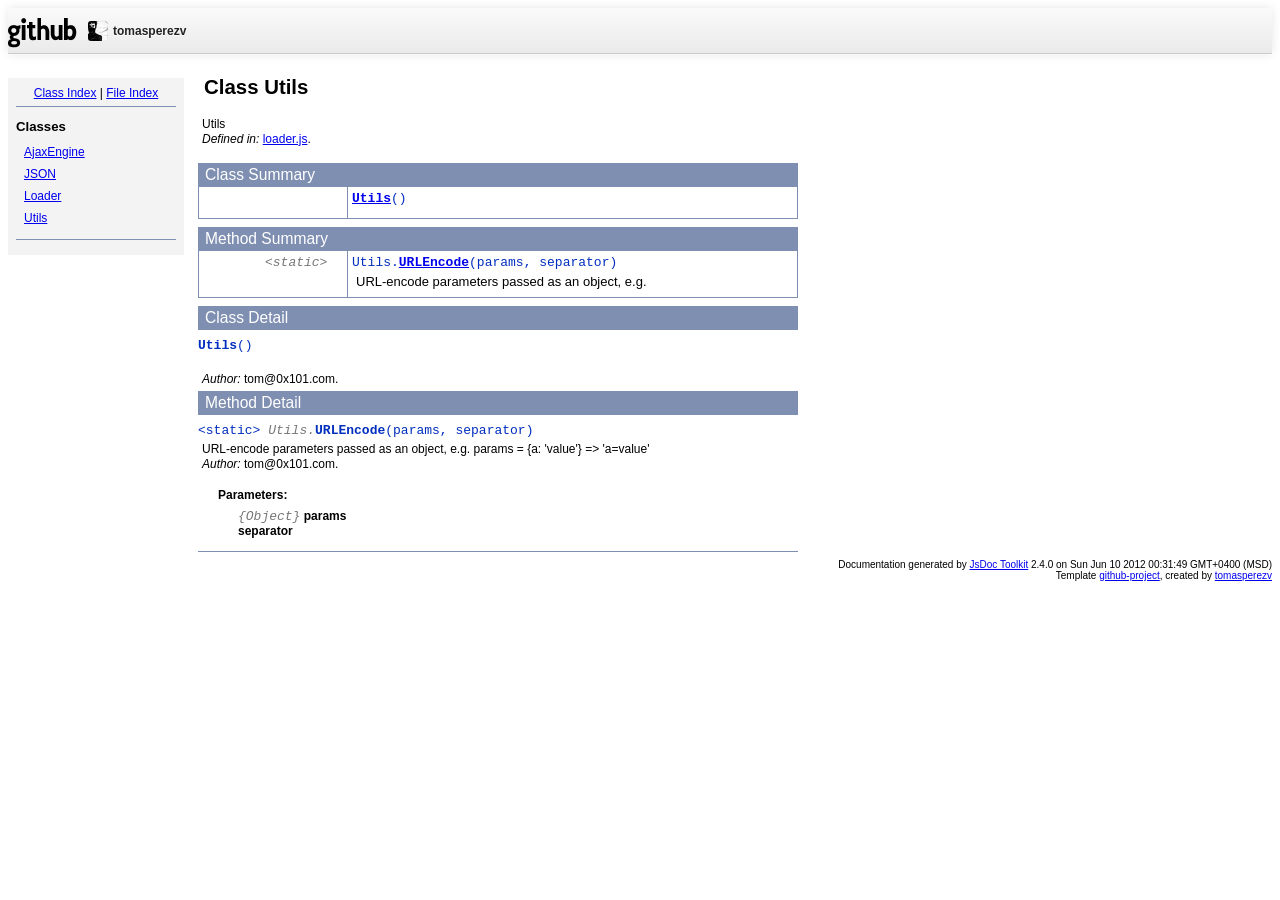
<file: symbols/Utils.html>
<!DOCTYPE html PUBLIC "-//W3C//DTD XHTML 1.0 Transitional//EN"
        "http://www.w3.org/TR/xhtml1/DTD/xhtml1-transitional.dtd">
<html xmlns="http://www.w3.org/1999/xhtml" xml:lang="en" lang="en">
	<head>
		<meta http-equiv="content-type" content="text/html; charset=utf-8" />
		<meta name="generator" content="JsDoc Toolkit" />
		
		<title>js-simple-loader documentation - Utils</title>
		<link rel="stylesheet" type="text/css" href="../static/base.css" />
	</head>

	<body>

		<div id="header" class="true clearfix">
			<div class="container clearfix">
				<a class="site-logo" href="https://github.com/">
					<img alt="GitHub" class="github-logo-4x" height="30" src="../static/github.png">
				</a>
				<div id="userbox">
					<div id="user">
						<a href="https://github.com/tomasperezv"><img height="20" src="../static/avatar.png" width="20"></a>
						<a href="https://github.com/tomasperezv" class="name">tomasperezv</a>
					</div>
				</div>
			</div>
		</div>

<!-- ============================== classes index ============================ -->
		<div id="index">
			<!-- begin publish.classesIndex -->
			<div align="center"><a href="../index.html">Class Index</a>
| <a href="../files.html">File Index</a></div>
<hr />
<h2>Classes</h2>
<ul class="classList">
	
	
	
	<li><a href="../symbols/AjaxEngine.html">AjaxEngine</a></li>
	
	<li><a href="../symbols/JSON.html">JSON</a></li>
	
	<li><a href="../symbols/Loader.html">Loader</a></li>
	
	<li><a href="../symbols/Utils.html">Utils</a></li>
	
</ul>
<hr />

			<!-- end publish.classesIndex -->
		</div>
		
		<div id="content">
<!-- ============================== class title ============================ -->
			<h1 class="classTitle">
				
				Class Utils
			</h1>

<!-- ============================== class summary ========================== -->			
			<p class="description">
				
				
			
				Utils
				
				
					<br /><i>Defined in: </i> <a href="../symbols/src/js-simple-loader_loader.js.html">loader.js</a>.
				
			</p>

<!-- ============================== constructor summary ==================== -->			
			
			<table class="summaryTable" cellspacing="0" summary="A summary of the constructor documented in the class Utils.">
				<caption>Class Summary</caption>
				<thead>
					<tr>
						<th scope="col">Constructor Attributes</th>
						<th scope="col">Constructor Name and Description</th>
					</tr>
				</thead>
				<tbody>
					<tr>
						<td class="attributes">&nbsp;</td>
						<td class="nameDescription" >
							<div class="fixedFont">
								<b><a href="../symbols/Utils.html#constructor">Utils</a></b>()
							</div>
							<div class="description"></div>
						</td>
					</tr>
				</tbody>
			</table>
			

<!-- ============================== properties summary ===================== -->
			

<!-- ============================== methods summary ======================== -->
			
				
				
				<table class="summaryTable" cellspacing="0" summary="A summary of the methods documented in the class Utils.">
					<caption>Method Summary</caption>
					<thead>
						<tr>
							<th scope="col">Method Attributes</th>
							<th scope="col">Method Name and Description</th>
						</tr>
					</thead>
					<tbody>
					
						<tr>
							<td class="attributes">&lt;static&gt; &nbsp;</td>
							<td class="nameDescription">
								<div class="fixedFont">Utils.<b><a href="../symbols/Utils.html#.URLEncode">URLEncode</a></b>(params, separator)
								</div>
								<div class="description">URL-encode parameters passed as an object,
e.g.</div>
							</td>
						</tr>
					
					</tbody>
				</table>
				
				
				
			
<!-- ============================== events summary ======================== -->
			

<!-- ============================== constructor details ==================== -->		
			
			<div class="details"><a name="constructor"> </a>
				<div class="sectionTitle">
					Class Detail
				</div>
				
				<div class="fixedFont">
						<b>Utils</b>()
				</div>
				
				<div class="description">
					
					<br /><i>Author: </i>tom@0x101.com.
				</div>
				
				
				
				
					
					
					
					
					
					
					

			</div>
			

<!-- ============================== field details ========================== -->		
			

<!-- ============================== method details ========================= -->		
			
				<div class="sectionTitle">
					Method Detail
				</div>
				
					<a name=".URLEncode"> </a>
					<div class="fixedFont">&lt;static&gt; 
					
					
					<span class="light">Utils.</span><b>URLEncode</b>(params, separator)
					
					</div>
					<div class="description">
						URL-encode parameters passed as an object,
e.g. params = {a: 'value'} => 'a=value'
						
						<br /><i>Author: </i>tom@0x101.com.
					</div>
					
					
					
						
							<dl class="detailList">
							<dt class="heading">Parameters:</dt>
							
								<dt>
									<span class="light fixedFont">{Object}</span> <b>params</b>
									
								</dt>
								<dd></dd>
							
								<dt>
									<b>separator</b>
									
								</dt>
								<dd></dd>
							
							</dl>
						
						
						
						
						
						
						

					
				
			
			
<!-- ============================== event details ========================= -->		
			
			
			<hr />
		</div>

		
<!-- ============================== footer ================================= -->
		<div class="fineprint" style="clear:both">
			
			Documentation generated by <a href="http://code.google.com/p/jsdoc-toolkit/" target="_blank">JsDoc Toolkit</a> 2.4.0 on Sun Jun 10 2012 00:31:49 GMT+0400 (MSD)
			<br/>Template <a href="https://github.com/tomasperezv/jsdoc-templates">github-project</a>, created by <a href="http://github.com/tomasperezv">tomasperezv</a>

		</div>
	</body>
</html>
</file>
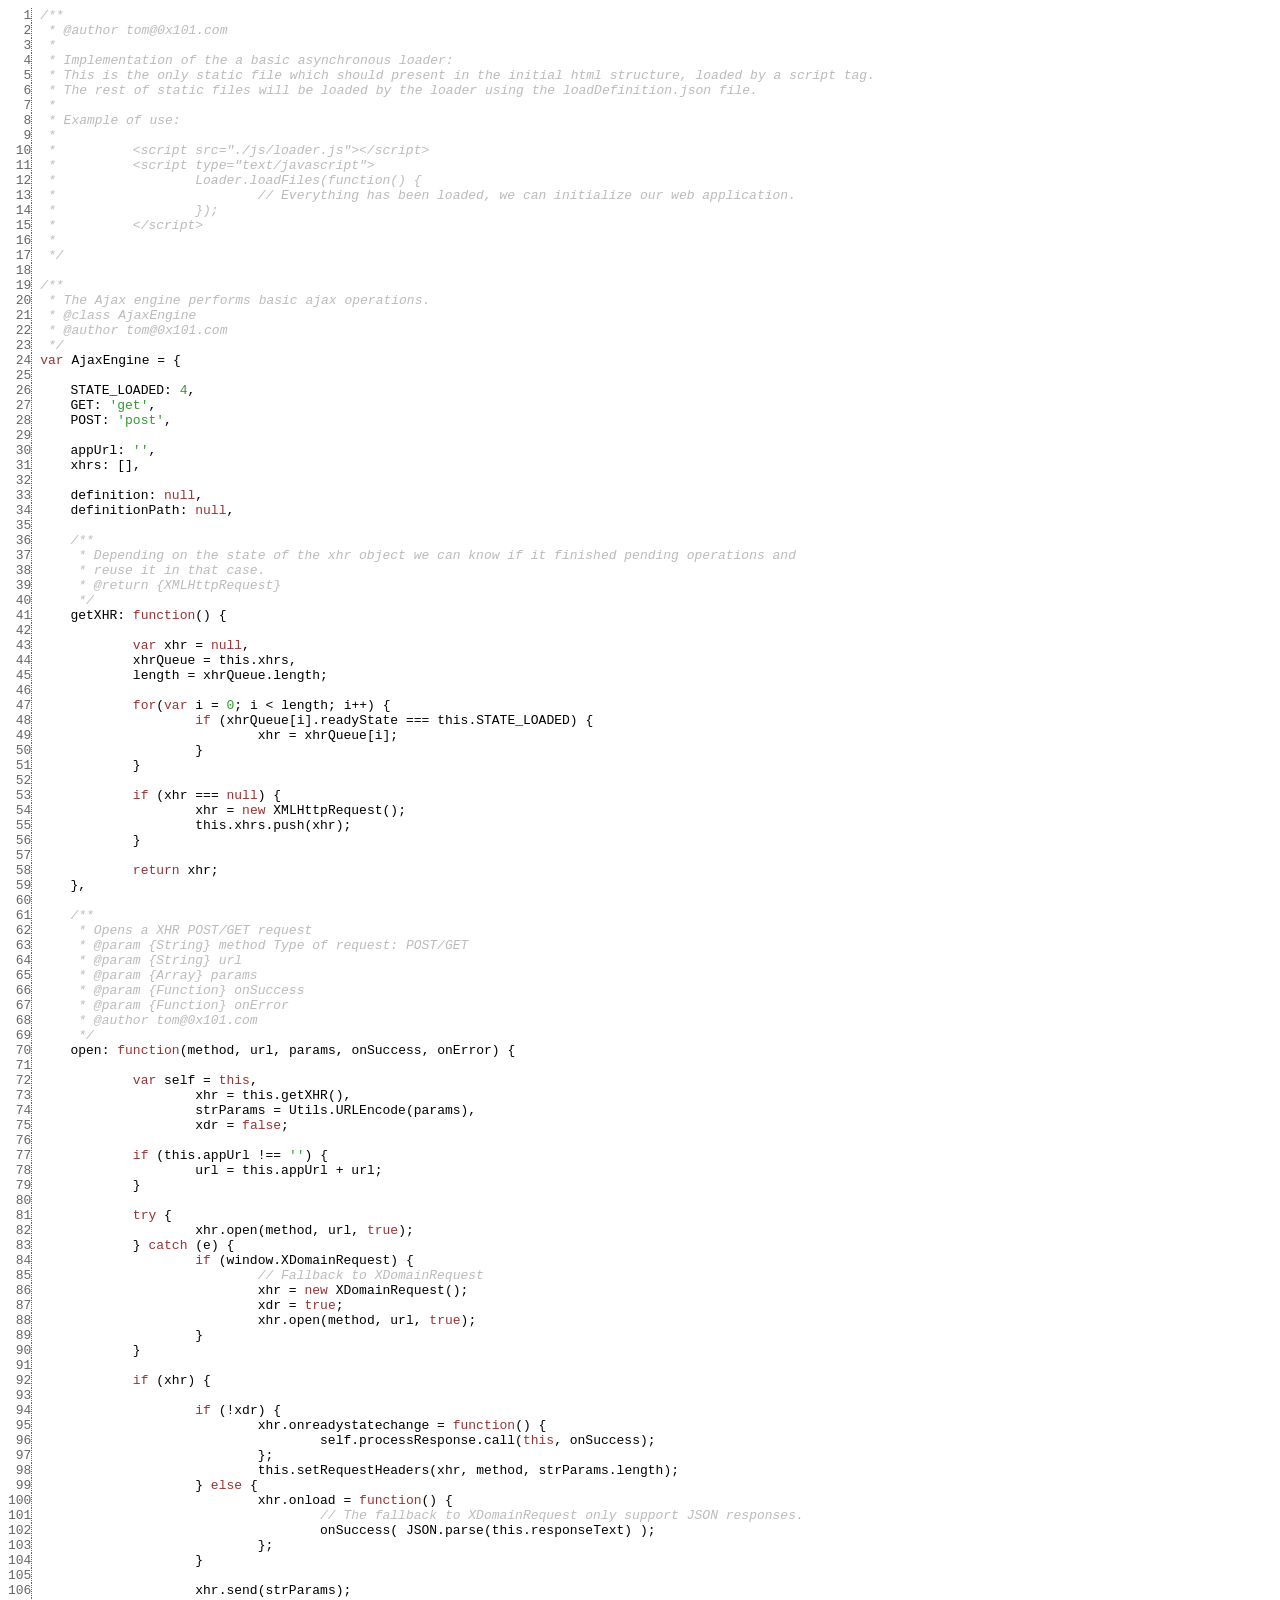
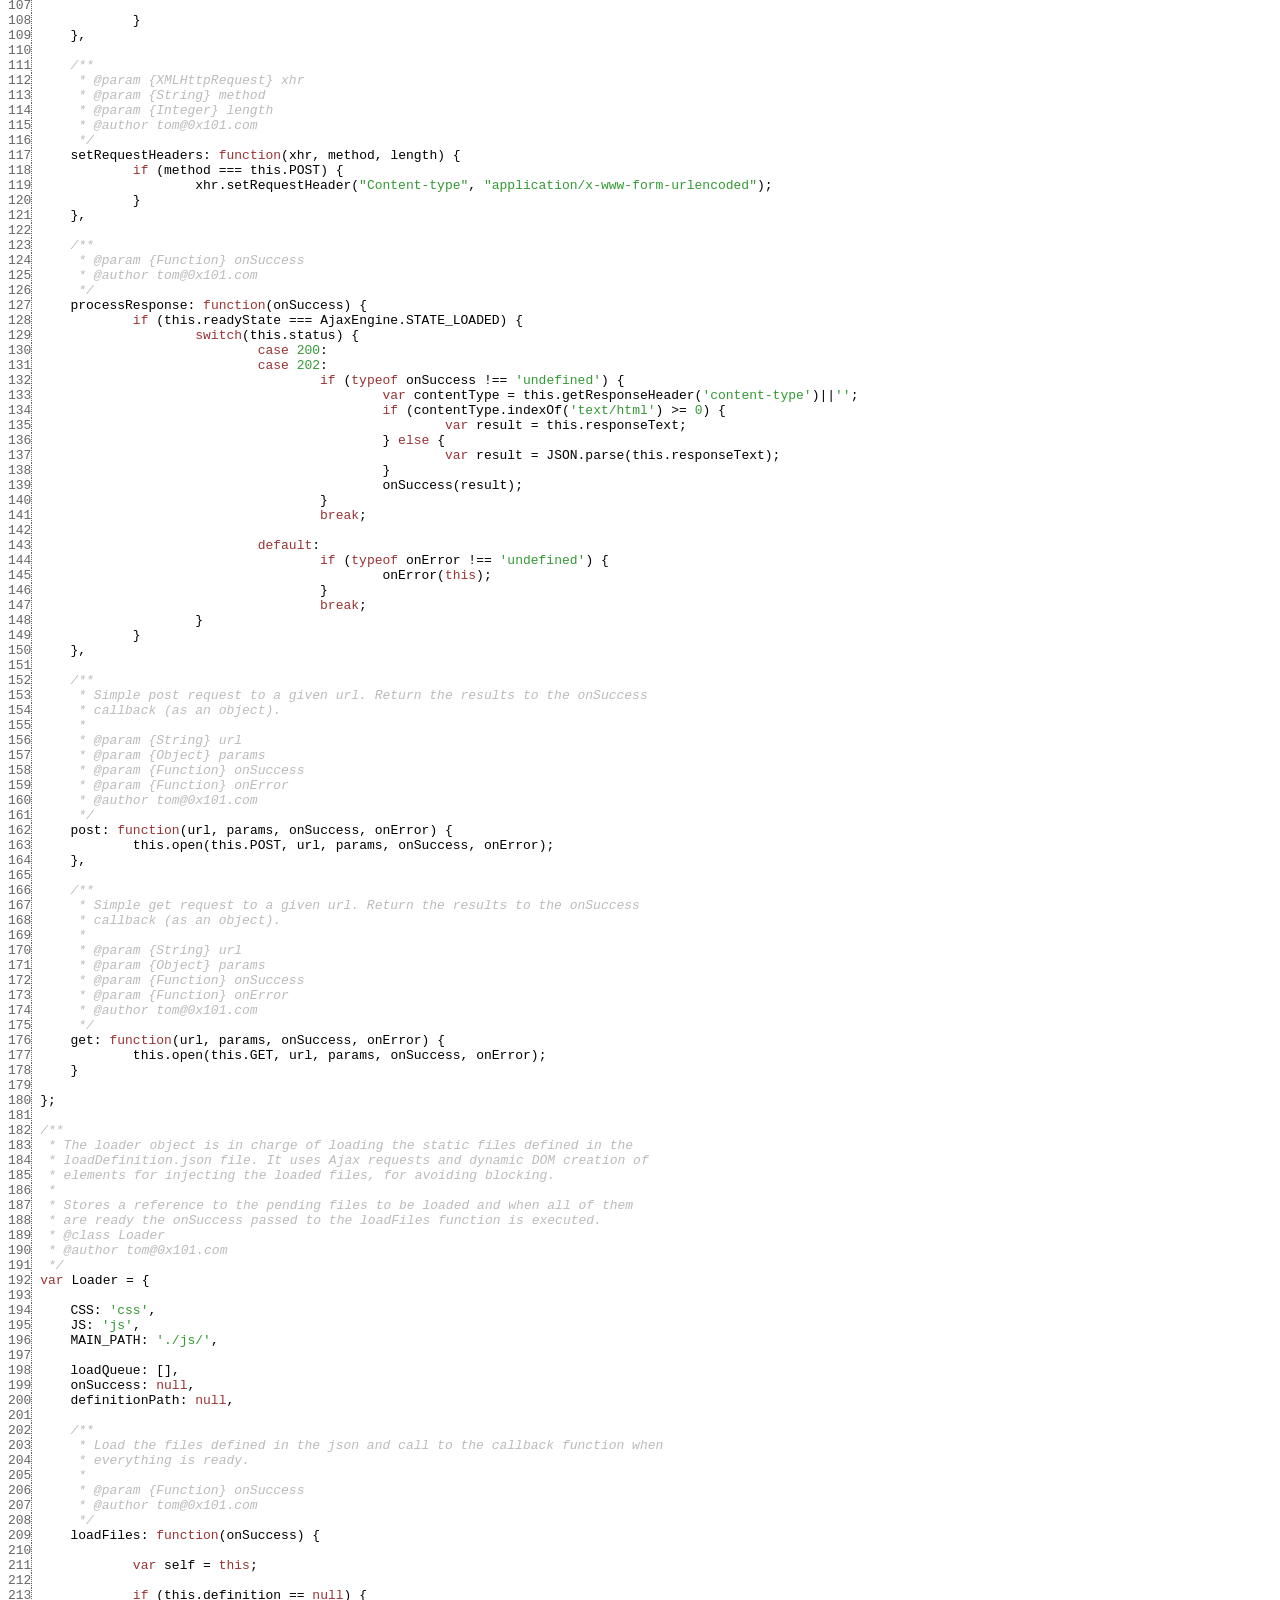
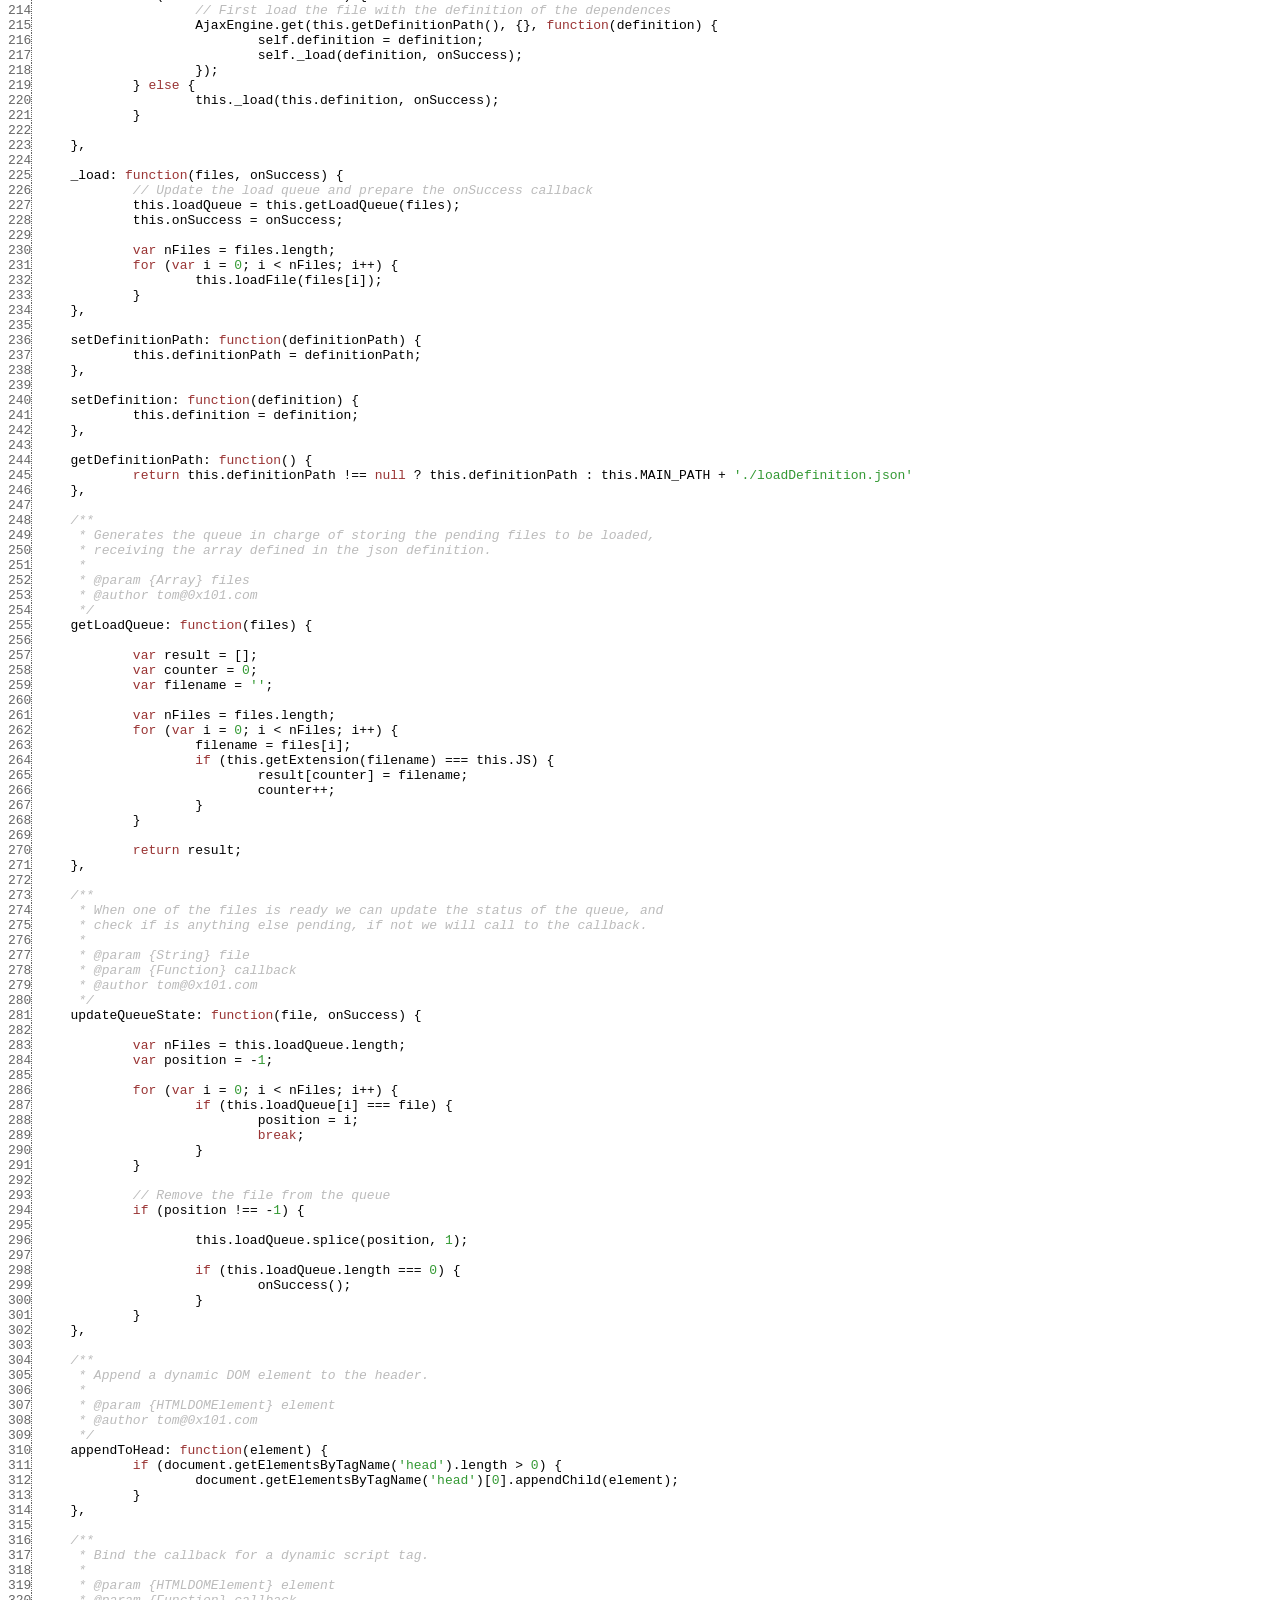
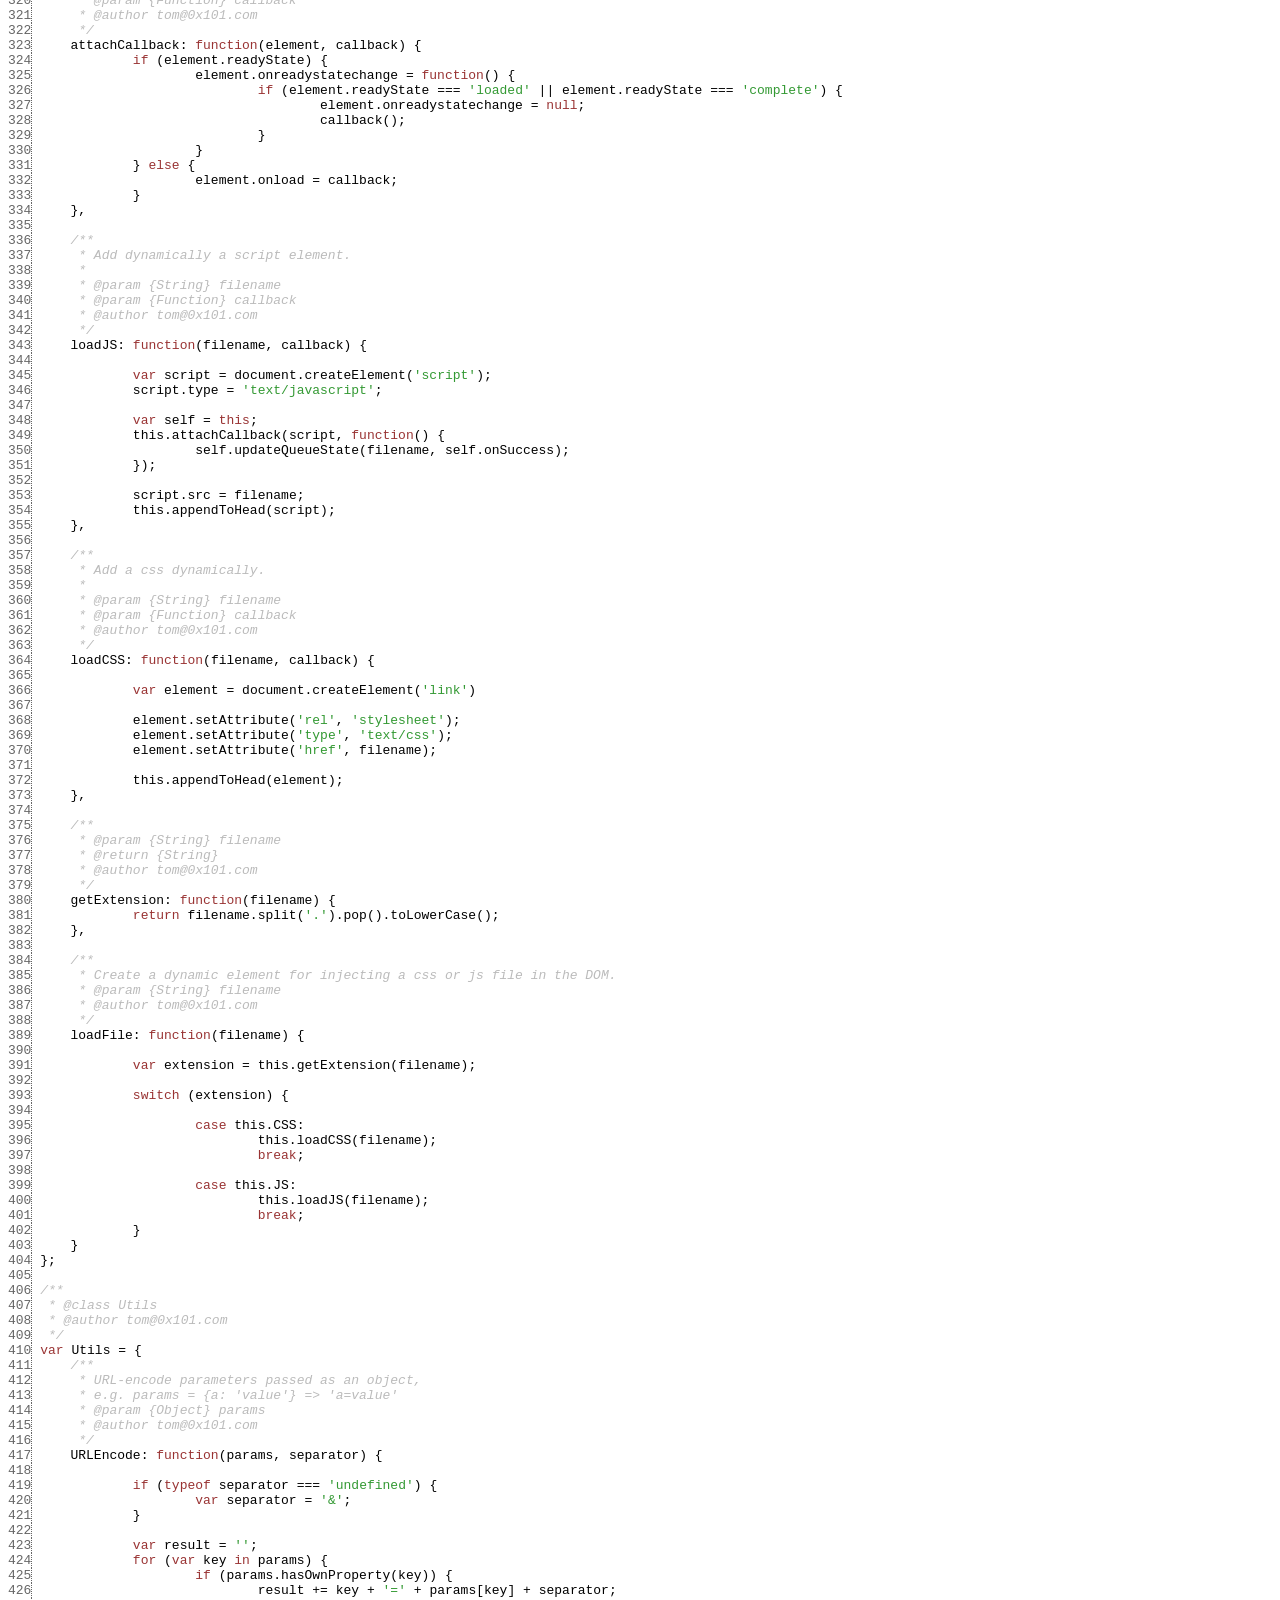
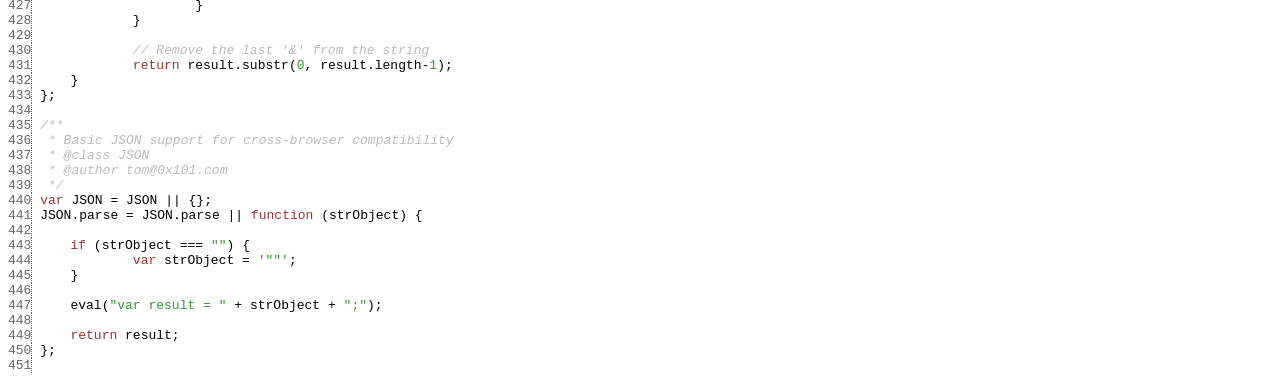
<file: symbols/src/js-simple-loader_loader.js.html>
<html><head><meta http-equiv="content-type" content="text/html; charset=utf-8"> <style>
	.KEYW {color: #933;}
	.COMM {color: #bbb; font-style: italic;}
	.NUMB {color: #393;}
	.STRN {color: #393;}
	.REGX {color: #339;}
	.line {border-right: 1px dotted #666; color: #666; font-style: normal;}
	</style></head><body><pre><span class='line'>  1</span> <span class="COMM">/**
<span class='line'>  2</span>  * @author tom@0x101.com
<span class='line'>  3</span>  *
<span class='line'>  4</span>  * Implementation of the a basic asynchronous loader:
<span class='line'>  5</span>  * This is the only static file which should present in the initial html structure, loaded by a script tag.
<span class='line'>  6</span>  * The rest of static files will be loaded by the loader using the loadDefinition.json file.
<span class='line'>  7</span>  * 
<span class='line'>  8</span>  * Example of use:
<span class='line'>  9</span>  *
<span class='line'> 10</span>  * 		&lt;script src="./js/loader.js">&lt;/script>
<span class='line'> 11</span>  *		&lt;script type="text/javascript">
<span class='line'> 12</span>  * 			Loader.loadFiles(function() {
<span class='line'> 13</span>  *				// Everything has been loaded, we can initialize our web application.
<span class='line'> 14</span>  *			});
<span class='line'> 15</span>  * 		&lt;/script>
<span class='line'> 16</span>  *
<span class='line'> 17</span>  */</span><span class="WHIT">
<span class='line'> 18</span> 
<span class='line'> 19</span> </span><span class="COMM">/**
<span class='line'> 20</span>  * The Ajax engine performs basic ajax operations.
<span class='line'> 21</span>  * @class AjaxEngine
<span class='line'> 22</span>  * @author tom@0x101.com
<span class='line'> 23</span>  */</span><span class="WHIT">
<span class='line'> 24</span> </span><span class="KEYW">var</span><span class="WHIT"> </span><span class="NAME">AjaxEngine</span><span class="WHIT"> </span><span class="PUNC">=</span><span class="WHIT"> </span><span class="PUNC">{</span><span class="WHIT">
<span class='line'> 25</span> 
<span class='line'> 26</span> </span><span class="WHIT">	</span><span class="NAME">STATE_LOADED</span><span class="PUNC">:</span><span class="WHIT"> </span><span class="NUMB">4</span><span class="PUNC">,</span><span class="WHIT">
<span class='line'> 27</span> </span><span class="WHIT">	</span><span class="NAME">GET</span><span class="PUNC">:</span><span class="WHIT"> </span><span class="STRN">'get'</span><span class="PUNC">,</span><span class="WHIT"> 
<span class='line'> 28</span> 	</span><span class="NAME">POST</span><span class="PUNC">:</span><span class="WHIT"> </span><span class="STRN">'post'</span><span class="PUNC">,</span><span class="WHIT">
<span class='line'> 29</span> 
<span class='line'> 30</span> </span><span class="WHIT">	</span><span class="NAME">appUrl</span><span class="PUNC">:</span><span class="WHIT"> </span><span class="STRN">''</span><span class="PUNC">,</span><span class="WHIT">
<span class='line'> 31</span> </span><span class="WHIT">	</span><span class="NAME">xhrs</span><span class="PUNC">:</span><span class="WHIT"> </span><span class="PUNC">[</span><span class="PUNC">]</span><span class="PUNC">,</span><span class="WHIT">
<span class='line'> 32</span> 
<span class='line'> 33</span> </span><span class="WHIT">	</span><span class="NAME">definition</span><span class="PUNC">:</span><span class="WHIT"> </span><span class="KEYW">null</span><span class="PUNC">,</span><span class="WHIT">
<span class='line'> 34</span> </span><span class="WHIT">	</span><span class="NAME">definitionPath</span><span class="PUNC">:</span><span class="WHIT"> </span><span class="KEYW">null</span><span class="PUNC">,</span><span class="WHIT">
<span class='line'> 35</span> 
<span class='line'> 36</span> </span><span class="WHIT">	</span><span class="COMM">/**
<span class='line'> 37</span> 	 * Depending on the state of the xhr object we can know if it finished pending operations and
<span class='line'> 38</span> 	 * reuse it in that case.
<span class='line'> 39</span> 	 * @return {XMLHttpRequest}
<span class='line'> 40</span> 	 */</span><span class="WHIT">
<span class='line'> 41</span> </span><span class="WHIT">	</span><span class="NAME">getXHR</span><span class="PUNC">:</span><span class="WHIT"> </span><span class="KEYW">function</span><span class="PUNC">(</span><span class="PUNC">)</span><span class="WHIT"> </span><span class="PUNC">{</span><span class="WHIT">
<span class='line'> 42</span> 
<span class='line'> 43</span> </span><span class="WHIT">		</span><span class="KEYW">var</span><span class="WHIT"> </span><span class="NAME">xhr</span><span class="WHIT"> </span><span class="PUNC">=</span><span class="WHIT"> </span><span class="KEYW">null</span><span class="PUNC">,</span><span class="WHIT">
<span class='line'> 44</span> </span><span class="WHIT">		</span><span class="NAME">xhrQueue</span><span class="WHIT"> </span><span class="PUNC">=</span><span class="WHIT"> </span><span class="NAME">this.xhrs</span><span class="PUNC">,</span><span class="WHIT">
<span class='line'> 45</span> </span><span class="WHIT">		</span><span class="NAME">length</span><span class="WHIT"> </span><span class="PUNC">=</span><span class="WHIT"> </span><span class="NAME">xhrQueue.length</span><span class="PUNC">;</span><span class="WHIT">
<span class='line'> 46</span> </span><span class="WHIT">		
<span class='line'> 47</span> 		</span><span class="KEYW">for</span><span class="PUNC">(</span><span class="KEYW">var</span><span class="WHIT"> </span><span class="NAME">i</span><span class="WHIT"> </span><span class="PUNC">=</span><span class="WHIT"> </span><span class="NUMB">0</span><span class="PUNC">;</span><span class="WHIT"> </span><span class="NAME">i</span><span class="WHIT"> </span><span class="PUNC">&lt;</span><span class="WHIT"> </span><span class="NAME">length</span><span class="PUNC">;</span><span class="WHIT"> </span><span class="NAME">i</span><span class="PUNC">++</span><span class="PUNC">)</span><span class="WHIT"> </span><span class="PUNC">{</span><span class="WHIT">
<span class='line'> 48</span> </span><span class="WHIT">			</span><span class="KEYW">if</span><span class="WHIT"> </span><span class="PUNC">(</span><span class="NAME">xhrQueue</span><span class="PUNC">[</span><span class="NAME">i</span><span class="PUNC">]</span><span class="PUNC">.</span><span class="NAME">readyState</span><span class="WHIT"> </span><span class="PUNC">===</span><span class="WHIT"> </span><span class="NAME">this.STATE_LOADED</span><span class="PUNC">)</span><span class="WHIT"> </span><span class="PUNC">{</span><span class="WHIT">
<span class='line'> 49</span> </span><span class="WHIT">				</span><span class="NAME">xhr</span><span class="WHIT"> </span><span class="PUNC">=</span><span class="WHIT"> </span><span class="NAME">xhrQueue</span><span class="PUNC">[</span><span class="NAME">i</span><span class="PUNC">]</span><span class="PUNC">;</span><span class="WHIT">
<span class='line'> 50</span> </span><span class="WHIT">			</span><span class="PUNC">}</span><span class="WHIT">
<span class='line'> 51</span> </span><span class="WHIT">		</span><span class="PUNC">}</span><span class="WHIT">
<span class='line'> 52</span> 
<span class='line'> 53</span> </span><span class="WHIT">		</span><span class="KEYW">if</span><span class="WHIT"> </span><span class="PUNC">(</span><span class="NAME">xhr</span><span class="WHIT"> </span><span class="PUNC">===</span><span class="WHIT"> </span><span class="KEYW">null</span><span class="PUNC">)</span><span class="WHIT"> </span><span class="PUNC">{</span><span class="WHIT">
<span class='line'> 54</span> </span><span class="WHIT">			</span><span class="NAME">xhr</span><span class="WHIT"> </span><span class="PUNC">=</span><span class="WHIT"> </span><span class="KEYW">new</span><span class="WHIT"> </span><span class="NAME">XMLHttpRequest</span><span class="PUNC">(</span><span class="PUNC">)</span><span class="PUNC">;</span><span class="WHIT">
<span class='line'> 55</span> </span><span class="WHIT">			</span><span class="NAME">this.xhrs.push</span><span class="PUNC">(</span><span class="NAME">xhr</span><span class="PUNC">)</span><span class="PUNC">;</span><span class="WHIT">
<span class='line'> 56</span> </span><span class="WHIT">		</span><span class="PUNC">}</span><span class="WHIT">
<span class='line'> 57</span> </span><span class="WHIT">		
<span class='line'> 58</span> 		</span><span class="KEYW">return</span><span class="WHIT"> </span><span class="NAME">xhr</span><span class="PUNC">;</span><span class="WHIT">
<span class='line'> 59</span> </span><span class="WHIT">	</span><span class="PUNC">}</span><span class="PUNC">,</span><span class="WHIT">
<span class='line'> 60</span> 
<span class='line'> 61</span> </span><span class="WHIT">	</span><span class="COMM">/**
<span class='line'> 62</span> 	 * Opens a XHR POST/GET request
<span class='line'> 63</span> 	 * @param {String} method Type of request: POST/GET
<span class='line'> 64</span> 	 * @param {String} url
<span class='line'> 65</span> 	 * @param {Array} params
<span class='line'> 66</span> 	 * @param {Function} onSuccess
<span class='line'> 67</span> 	 * @param {Function} onError
<span class='line'> 68</span> 	 * @author tom@0x101.com
<span class='line'> 69</span> 	 */</span><span class="WHIT">
<span class='line'> 70</span> </span><span class="WHIT">	</span><span class="NAME">open</span><span class="PUNC">:</span><span class="WHIT"> </span><span class="KEYW">function</span><span class="PUNC">(</span><span class="NAME">method</span><span class="PUNC">,</span><span class="WHIT"> </span><span class="NAME">url</span><span class="PUNC">,</span><span class="WHIT"> </span><span class="NAME">params</span><span class="PUNC">,</span><span class="WHIT"> </span><span class="NAME">onSuccess</span><span class="PUNC">,</span><span class="WHIT"> </span><span class="NAME">onError</span><span class="PUNC">)</span><span class="WHIT"> </span><span class="PUNC">{</span><span class="WHIT">
<span class='line'> 71</span> 
<span class='line'> 72</span> </span><span class="WHIT">		</span><span class="KEYW">var</span><span class="WHIT"> </span><span class="NAME">self</span><span class="WHIT"> </span><span class="PUNC">=</span><span class="WHIT"> </span><span class="KEYW">this</span><span class="PUNC">,</span><span class="WHIT">
<span class='line'> 73</span> </span><span class="WHIT">			</span><span class="NAME">xhr</span><span class="WHIT"> </span><span class="PUNC">=</span><span class="WHIT"> </span><span class="NAME">this.getXHR</span><span class="PUNC">(</span><span class="PUNC">)</span><span class="PUNC">,</span><span class="WHIT">
<span class='line'> 74</span> </span><span class="WHIT">			</span><span class="NAME">strParams</span><span class="WHIT"> </span><span class="PUNC">=</span><span class="WHIT"> </span><span class="NAME">Utils.URLEncode</span><span class="PUNC">(</span><span class="NAME">params</span><span class="PUNC">)</span><span class="PUNC">,</span><span class="WHIT">
<span class='line'> 75</span> </span><span class="WHIT">			</span><span class="NAME">xdr</span><span class="WHIT"> </span><span class="PUNC">=</span><span class="WHIT"> </span><span class="KEYW">false</span><span class="PUNC">;</span><span class="WHIT">
<span class='line'> 76</span> </span><span class="WHIT">		
<span class='line'> 77</span> 		</span><span class="KEYW">if</span><span class="WHIT"> </span><span class="PUNC">(</span><span class="NAME">this.appUrl</span><span class="WHIT"> </span><span class="PUNC">!==</span><span class="WHIT"> </span><span class="STRN">''</span><span class="PUNC">)</span><span class="WHIT"> </span><span class="PUNC">{</span><span class="WHIT">
<span class='line'> 78</span> </span><span class="WHIT">			</span><span class="NAME">url</span><span class="WHIT"> </span><span class="PUNC">=</span><span class="WHIT"> </span><span class="NAME">this.appUrl</span><span class="WHIT"> </span><span class="PUNC">+</span><span class="WHIT"> </span><span class="NAME">url</span><span class="PUNC">;</span><span class="WHIT">
<span class='line'> 79</span> </span><span class="WHIT">		</span><span class="PUNC">}</span><span class="WHIT">
<span class='line'> 80</span> 
<span class='line'> 81</span> </span><span class="WHIT">		</span><span class="KEYW">try</span><span class="WHIT"> </span><span class="PUNC">{</span><span class="WHIT">
<span class='line'> 82</span> </span><span class="WHIT">			</span><span class="NAME">xhr.open</span><span class="PUNC">(</span><span class="NAME">method</span><span class="PUNC">,</span><span class="WHIT"> </span><span class="NAME">url</span><span class="PUNC">,</span><span class="WHIT"> </span><span class="KEYW">true</span><span class="PUNC">)</span><span class="PUNC">;</span><span class="WHIT">	
<span class='line'> 83</span> 		</span><span class="PUNC">}</span><span class="WHIT"> </span><span class="KEYW">catch</span><span class="WHIT"> </span><span class="PUNC">(</span><span class="NAME">e</span><span class="PUNC">)</span><span class="WHIT"> </span><span class="PUNC">{</span><span class="WHIT">
<span class='line'> 84</span> </span><span class="WHIT">			</span><span class="KEYW">if</span><span class="WHIT"> </span><span class="PUNC">(</span><span class="NAME">window.XDomainRequest</span><span class="PUNC">)</span><span class="WHIT"> </span><span class="PUNC">{</span><span class="WHIT">
<span class='line'> 85</span> </span><span class="WHIT">				</span><span class="COMM">// Fallback to XDomainRequest</span><span class="WHIT">
<span class='line'> 86</span> </span><span class="WHIT">				</span><span class="NAME">xhr</span><span class="WHIT"> </span><span class="PUNC">=</span><span class="WHIT"> </span><span class="KEYW">new</span><span class="WHIT"> </span><span class="NAME">XDomainRequest</span><span class="PUNC">(</span><span class="PUNC">)</span><span class="PUNC">;</span><span class="WHIT">
<span class='line'> 87</span> </span><span class="WHIT">				</span><span class="NAME">xdr</span><span class="WHIT"> </span><span class="PUNC">=</span><span class="WHIT"> </span><span class="KEYW">true</span><span class="PUNC">;</span><span class="WHIT">
<span class='line'> 88</span> </span><span class="WHIT">				</span><span class="NAME">xhr.open</span><span class="PUNC">(</span><span class="NAME">method</span><span class="PUNC">,</span><span class="WHIT"> </span><span class="NAME">url</span><span class="PUNC">,</span><span class="WHIT"> </span><span class="KEYW">true</span><span class="PUNC">)</span><span class="PUNC">;</span><span class="WHIT">	
<span class='line'> 89</span> 			</span><span class="PUNC">}</span><span class="WHIT">
<span class='line'> 90</span> </span><span class="WHIT">		</span><span class="PUNC">}</span><span class="WHIT">
<span class='line'> 91</span> 
<span class='line'> 92</span> </span><span class="WHIT">		</span><span class="KEYW">if</span><span class="WHIT"> </span><span class="PUNC">(</span><span class="NAME">xhr</span><span class="PUNC">)</span><span class="WHIT"> </span><span class="PUNC">{</span><span class="WHIT">
<span class='line'> 93</span> 
<span class='line'> 94</span> </span><span class="WHIT">			</span><span class="KEYW">if</span><span class="WHIT"> </span><span class="PUNC">(</span><span class="PUNC">!</span><span class="NAME">xdr</span><span class="PUNC">)</span><span class="WHIT"> </span><span class="PUNC">{</span><span class="WHIT">
<span class='line'> 95</span> </span><span class="WHIT">				</span><span class="NAME">xhr.onreadystatechange</span><span class="WHIT"> </span><span class="PUNC">=</span><span class="WHIT"> </span><span class="KEYW">function</span><span class="PUNC">(</span><span class="PUNC">)</span><span class="WHIT"> </span><span class="PUNC">{</span><span class="WHIT"> 
<span class='line'> 96</span> 					</span><span class="NAME">self.processResponse.call</span><span class="PUNC">(</span><span class="KEYW">this</span><span class="PUNC">,</span><span class="WHIT"> </span><span class="NAME">onSuccess</span><span class="PUNC">)</span><span class="PUNC">;</span><span class="WHIT">
<span class='line'> 97</span> </span><span class="WHIT">				</span><span class="PUNC">}</span><span class="PUNC">;</span><span class="WHIT">
<span class='line'> 98</span> </span><span class="WHIT">				</span><span class="NAME">this.setRequestHeaders</span><span class="PUNC">(</span><span class="NAME">xhr</span><span class="PUNC">,</span><span class="WHIT"> </span><span class="NAME">method</span><span class="PUNC">,</span><span class="WHIT"> </span><span class="NAME">strParams.length</span><span class="PUNC">)</span><span class="PUNC">;</span><span class="WHIT">
<span class='line'> 99</span> </span><span class="WHIT">			</span><span class="PUNC">}</span><span class="WHIT"> </span><span class="KEYW">else</span><span class="WHIT"> </span><span class="PUNC">{</span><span class="WHIT">
<span class='line'>100</span> </span><span class="WHIT">				</span><span class="NAME">xhr.onload</span><span class="WHIT"> </span><span class="PUNC">=</span><span class="WHIT"> </span><span class="KEYW">function</span><span class="PUNC">(</span><span class="PUNC">)</span><span class="WHIT"> </span><span class="PUNC">{</span><span class="WHIT">
<span class='line'>101</span> </span><span class="WHIT">					</span><span class="COMM">// The fallback to XDomainRequest only support JSON responses.</span><span class="WHIT">
<span class='line'>102</span> </span><span class="WHIT">					</span><span class="NAME">onSuccess</span><span class="PUNC">(</span><span class="WHIT"> </span><span class="NAME">JSON.parse</span><span class="PUNC">(</span><span class="NAME">this.responseText</span><span class="PUNC">)</span><span class="WHIT"> </span><span class="PUNC">)</span><span class="PUNC">;</span><span class="WHIT">
<span class='line'>103</span> </span><span class="WHIT">				</span><span class="PUNC">}</span><span class="PUNC">;</span><span class="WHIT">
<span class='line'>104</span> </span><span class="WHIT">			</span><span class="PUNC">}</span><span class="WHIT">
<span class='line'>105</span> 
<span class='line'>106</span> </span><span class="WHIT">			</span><span class="NAME">xhr.send</span><span class="PUNC">(</span><span class="NAME">strParams</span><span class="PUNC">)</span><span class="PUNC">;</span><span class="WHIT">
<span class='line'>107</span> 
<span class='line'>108</span> </span><span class="WHIT">		</span><span class="PUNC">}</span><span class="WHIT">
<span class='line'>109</span> </span><span class="WHIT">	</span><span class="PUNC">}</span><span class="PUNC">,</span><span class="WHIT">
<span class='line'>110</span> 
<span class='line'>111</span> </span><span class="WHIT">	</span><span class="COMM">/**
<span class='line'>112</span> 	 * @param {XMLHttpRequest} xhr
<span class='line'>113</span> 	 * @param {String} method
<span class='line'>114</span> 	 * @param {Integer} length
<span class='line'>115</span> 	 * @author tom@0x101.com
<span class='line'>116</span> 	 */</span><span class="WHIT">
<span class='line'>117</span> </span><span class="WHIT">	</span><span class="NAME">setRequestHeaders</span><span class="PUNC">:</span><span class="WHIT"> </span><span class="KEYW">function</span><span class="PUNC">(</span><span class="NAME">xhr</span><span class="PUNC">,</span><span class="WHIT"> </span><span class="NAME">method</span><span class="PUNC">,</span><span class="WHIT"> </span><span class="NAME">length</span><span class="PUNC">)</span><span class="WHIT"> </span><span class="PUNC">{</span><span class="WHIT">
<span class='line'>118</span> </span><span class="WHIT">		</span><span class="KEYW">if</span><span class="WHIT"> </span><span class="PUNC">(</span><span class="NAME">method</span><span class="WHIT"> </span><span class="PUNC">===</span><span class="WHIT"> </span><span class="NAME">this.POST</span><span class="PUNC">)</span><span class="WHIT"> </span><span class="PUNC">{</span><span class="WHIT">
<span class='line'>119</span> </span><span class="WHIT">			</span><span class="NAME">xhr.setRequestHeader</span><span class="PUNC">(</span><span class="STRN">"Content-type"</span><span class="PUNC">,</span><span class="WHIT"> </span><span class="STRN">"application/x-www-form-urlencoded"</span><span class="PUNC">)</span><span class="PUNC">;</span><span class="WHIT">
<span class='line'>120</span> </span><span class="WHIT">		</span><span class="PUNC">}</span><span class="WHIT">
<span class='line'>121</span> </span><span class="WHIT">	</span><span class="PUNC">}</span><span class="PUNC">,</span><span class="WHIT">
<span class='line'>122</span> 
<span class='line'>123</span> </span><span class="WHIT">	</span><span class="COMM">/**
<span class='line'>124</span> 	 * @param {Function} onSuccess
<span class='line'>125</span> 	 * @author tom@0x101.com
<span class='line'>126</span> 	 */</span><span class="WHIT">
<span class='line'>127</span> </span><span class="WHIT">	</span><span class="NAME">processResponse</span><span class="PUNC">:</span><span class="WHIT"> </span><span class="KEYW">function</span><span class="PUNC">(</span><span class="NAME">onSuccess</span><span class="PUNC">)</span><span class="WHIT"> </span><span class="PUNC">{</span><span class="WHIT">
<span class='line'>128</span> </span><span class="WHIT">		</span><span class="KEYW">if</span><span class="WHIT"> </span><span class="PUNC">(</span><span class="NAME">this.readyState</span><span class="WHIT"> </span><span class="PUNC">===</span><span class="WHIT"> </span><span class="NAME">AjaxEngine.STATE_LOADED</span><span class="PUNC">)</span><span class="WHIT"> </span><span class="PUNC">{</span><span class="WHIT">
<span class='line'>129</span> </span><span class="WHIT">			</span><span class="KEYW">switch</span><span class="PUNC">(</span><span class="NAME">this.status</span><span class="PUNC">)</span><span class="WHIT"> </span><span class="PUNC">{</span><span class="WHIT">
<span class='line'>130</span> </span><span class="WHIT">				</span><span class="KEYW">case</span><span class="WHIT"> </span><span class="NUMB">200</span><span class="PUNC">:</span><span class="WHIT">
<span class='line'>131</span> </span><span class="WHIT">				</span><span class="KEYW">case</span><span class="WHIT"> </span><span class="NUMB">202</span><span class="PUNC">:</span><span class="WHIT">
<span class='line'>132</span> </span><span class="WHIT">					</span><span class="KEYW">if</span><span class="WHIT"> </span><span class="PUNC">(</span><span class="KEYW">typeof</span><span class="WHIT"> </span><span class="NAME">onSuccess</span><span class="WHIT"> </span><span class="PUNC">!==</span><span class="WHIT"> </span><span class="STRN">'undefined'</span><span class="PUNC">)</span><span class="WHIT"> </span><span class="PUNC">{</span><span class="WHIT">
<span class='line'>133</span> </span><span class="WHIT">						</span><span class="KEYW">var</span><span class="WHIT"> </span><span class="NAME">contentType</span><span class="WHIT"> </span><span class="PUNC">=</span><span class="WHIT"> </span><span class="NAME">this.getResponseHeader</span><span class="PUNC">(</span><span class="STRN">'content-type'</span><span class="PUNC">)</span><span class="PUNC">||</span><span class="STRN">''</span><span class="PUNC">;</span><span class="WHIT">
<span class='line'>134</span> </span><span class="WHIT">						</span><span class="KEYW">if</span><span class="WHIT"> </span><span class="PUNC">(</span><span class="NAME">contentType.indexOf</span><span class="PUNC">(</span><span class="STRN">'text/html'</span><span class="PUNC">)</span><span class="WHIT"> </span><span class="PUNC">>=</span><span class="WHIT"> </span><span class="NUMB">0</span><span class="PUNC">)</span><span class="WHIT"> </span><span class="PUNC">{</span><span class="WHIT">
<span class='line'>135</span> </span><span class="WHIT">							</span><span class="KEYW">var</span><span class="WHIT"> </span><span class="NAME">result</span><span class="WHIT"> </span><span class="PUNC">=</span><span class="WHIT"> </span><span class="NAME">this.responseText</span><span class="PUNC">;</span><span class="WHIT">
<span class='line'>136</span> </span><span class="WHIT">						</span><span class="PUNC">}</span><span class="WHIT"> </span><span class="KEYW">else</span><span class="WHIT"> </span><span class="PUNC">{</span><span class="WHIT">
<span class='line'>137</span> </span><span class="WHIT">							</span><span class="KEYW">var</span><span class="WHIT"> </span><span class="NAME">result</span><span class="WHIT"> </span><span class="PUNC">=</span><span class="WHIT"> </span><span class="NAME">JSON.parse</span><span class="PUNC">(</span><span class="NAME">this.responseText</span><span class="PUNC">)</span><span class="PUNC">;</span><span class="WHIT">
<span class='line'>138</span> </span><span class="WHIT">						</span><span class="PUNC">}</span><span class="WHIT">
<span class='line'>139</span> </span><span class="WHIT">						</span><span class="NAME">onSuccess</span><span class="PUNC">(</span><span class="NAME">result</span><span class="PUNC">)</span><span class="PUNC">;</span><span class="WHIT">
<span class='line'>140</span> </span><span class="WHIT">					</span><span class="PUNC">}</span><span class="WHIT">
<span class='line'>141</span> </span><span class="WHIT">					</span><span class="KEYW">break</span><span class="PUNC">;</span><span class="WHIT">
<span class='line'>142</span> 
<span class='line'>143</span> </span><span class="WHIT">				</span><span class="KEYW">default</span><span class="PUNC">:</span><span class="WHIT">
<span class='line'>144</span> </span><span class="WHIT">					</span><span class="KEYW">if</span><span class="WHIT"> </span><span class="PUNC">(</span><span class="KEYW">typeof</span><span class="WHIT"> </span><span class="NAME">onError</span><span class="WHIT"> </span><span class="PUNC">!==</span><span class="WHIT"> </span><span class="STRN">'undefined'</span><span class="PUNC">)</span><span class="WHIT"> </span><span class="PUNC">{</span><span class="WHIT">
<span class='line'>145</span> </span><span class="WHIT">						</span><span class="NAME">onError</span><span class="PUNC">(</span><span class="KEYW">this</span><span class="PUNC">)</span><span class="PUNC">;</span><span class="WHIT">
<span class='line'>146</span> </span><span class="WHIT">					</span><span class="PUNC">}</span><span class="WHIT">
<span class='line'>147</span> </span><span class="WHIT">					</span><span class="KEYW">break</span><span class="PUNC">;</span><span class="WHIT">
<span class='line'>148</span> </span><span class="WHIT">			</span><span class="PUNC">}</span><span class="WHIT">
<span class='line'>149</span> </span><span class="WHIT">		</span><span class="PUNC">}</span><span class="WHIT">
<span class='line'>150</span> </span><span class="WHIT">	</span><span class="PUNC">}</span><span class="PUNC">,</span><span class="WHIT">
<span class='line'>151</span> 
<span class='line'>152</span> </span><span class="WHIT">	</span><span class="COMM">/**
<span class='line'>153</span> 	 * Simple post request to a given url. Return the results to the onSuccess
<span class='line'>154</span> 	 * callback (as an object).
<span class='line'>155</span> 	 *
<span class='line'>156</span> 	 * @param {String} url
<span class='line'>157</span> 	 * @param {Object} params
<span class='line'>158</span> 	 * @param {Function} onSuccess
<span class='line'>159</span> 	 * @param {Function} onError
<span class='line'>160</span> 	 * @author tom@0x101.com
<span class='line'>161</span> 	 */</span><span class="WHIT">
<span class='line'>162</span> </span><span class="WHIT">	</span><span class="NAME">post</span><span class="PUNC">:</span><span class="WHIT"> </span><span class="KEYW">function</span><span class="PUNC">(</span><span class="NAME">url</span><span class="PUNC">,</span><span class="WHIT"> </span><span class="NAME">params</span><span class="PUNC">,</span><span class="WHIT"> </span><span class="NAME">onSuccess</span><span class="PUNC">,</span><span class="WHIT"> </span><span class="NAME">onError</span><span class="PUNC">)</span><span class="WHIT"> </span><span class="PUNC">{</span><span class="WHIT">
<span class='line'>163</span> </span><span class="WHIT">		</span><span class="NAME">this.open</span><span class="PUNC">(</span><span class="NAME">this.POST</span><span class="PUNC">,</span><span class="WHIT"> </span><span class="NAME">url</span><span class="PUNC">,</span><span class="WHIT"> </span><span class="NAME">params</span><span class="PUNC">,</span><span class="WHIT"> </span><span class="NAME">onSuccess</span><span class="PUNC">,</span><span class="WHIT"> </span><span class="NAME">onError</span><span class="PUNC">)</span><span class="PUNC">;</span><span class="WHIT">
<span class='line'>164</span> </span><span class="WHIT">	</span><span class="PUNC">}</span><span class="PUNC">,</span><span class="WHIT">
<span class='line'>165</span> 
<span class='line'>166</span> </span><span class="WHIT">	</span><span class="COMM">/**
<span class='line'>167</span> 	 * Simple get request to a given url. Return the results to the onSuccess
<span class='line'>168</span> 	 * callback (as an object).
<span class='line'>169</span> 	 *
<span class='line'>170</span> 	 * @param {String} url
<span class='line'>171</span> 	 * @param {Object} params
<span class='line'>172</span> 	 * @param {Function} onSuccess
<span class='line'>173</span> 	 * @param {Function} onError
<span class='line'>174</span> 	 * @author tom@0x101.com
<span class='line'>175</span> 	 */</span><span class="WHIT">
<span class='line'>176</span> </span><span class="WHIT">	</span><span class="NAME">get</span><span class="PUNC">:</span><span class="WHIT"> </span><span class="KEYW">function</span><span class="PUNC">(</span><span class="NAME">url</span><span class="PUNC">,</span><span class="WHIT"> </span><span class="NAME">params</span><span class="PUNC">,</span><span class="WHIT"> </span><span class="NAME">onSuccess</span><span class="PUNC">,</span><span class="WHIT"> </span><span class="NAME">onError</span><span class="PUNC">)</span><span class="WHIT"> </span><span class="PUNC">{</span><span class="WHIT">
<span class='line'>177</span> </span><span class="WHIT">		</span><span class="NAME">this.open</span><span class="PUNC">(</span><span class="NAME">this.GET</span><span class="PUNC">,</span><span class="WHIT"> </span><span class="NAME">url</span><span class="PUNC">,</span><span class="WHIT"> </span><span class="NAME">params</span><span class="PUNC">,</span><span class="WHIT"> </span><span class="NAME">onSuccess</span><span class="PUNC">,</span><span class="WHIT"> </span><span class="NAME">onError</span><span class="PUNC">)</span><span class="PUNC">;</span><span class="WHIT">
<span class='line'>178</span> </span><span class="WHIT">	</span><span class="PUNC">}</span><span class="WHIT">
<span class='line'>179</span> 
<span class='line'>180</span> </span><span class="PUNC">}</span><span class="PUNC">;</span><span class="WHIT">
<span class='line'>181</span> 
<span class='line'>182</span> </span><span class="COMM">/**
<span class='line'>183</span>  * The loader object is in charge of loading the static files defined in the
<span class='line'>184</span>  * loadDefinition.json file. It uses Ajax requests and dynamic DOM creation of
<span class='line'>185</span>  * elements for injecting the loaded files, for avoiding blocking.
<span class='line'>186</span>  *
<span class='line'>187</span>  * Stores a reference to the pending files to be loaded and when all of them
<span class='line'>188</span>  * are ready the onSuccess passed to the loadFiles function is executed.
<span class='line'>189</span>  * @class Loader
<span class='line'>190</span>  * @author tom@0x101.com
<span class='line'>191</span>  */</span><span class="WHIT">
<span class='line'>192</span> </span><span class="KEYW">var</span><span class="WHIT"> </span><span class="NAME">Loader</span><span class="WHIT"> </span><span class="PUNC">=</span><span class="WHIT"> </span><span class="PUNC">{</span><span class="WHIT">
<span class='line'>193</span> 
<span class='line'>194</span> </span><span class="WHIT">	</span><span class="NAME">CSS</span><span class="PUNC">:</span><span class="WHIT"> </span><span class="STRN">'css'</span><span class="PUNC">,</span><span class="WHIT">
<span class='line'>195</span> </span><span class="WHIT">	</span><span class="NAME">JS</span><span class="PUNC">:</span><span class="WHIT"> </span><span class="STRN">'js'</span><span class="PUNC">,</span><span class="WHIT">
<span class='line'>196</span> </span><span class="WHIT">	</span><span class="NAME">MAIN_PATH</span><span class="PUNC">:</span><span class="WHIT"> </span><span class="STRN">'./js/'</span><span class="PUNC">,</span><span class="WHIT">
<span class='line'>197</span> 
<span class='line'>198</span> </span><span class="WHIT">	</span><span class="NAME">loadQueue</span><span class="PUNC">:</span><span class="WHIT"> </span><span class="PUNC">[</span><span class="PUNC">]</span><span class="PUNC">,</span><span class="WHIT">
<span class='line'>199</span> </span><span class="WHIT">	</span><span class="NAME">onSuccess</span><span class="PUNC">:</span><span class="WHIT"> </span><span class="KEYW">null</span><span class="PUNC">,</span><span class="WHIT">
<span class='line'>200</span> </span><span class="WHIT">	</span><span class="NAME">definitionPath</span><span class="PUNC">:</span><span class="WHIT"> </span><span class="KEYW">null</span><span class="PUNC">,</span><span class="WHIT">
<span class='line'>201</span> </span><span class="WHIT">	
<span class='line'>202</span> 	</span><span class="COMM">/**
<span class='line'>203</span> 	 * Load the files defined in the json and call to the callback function when
<span class='line'>204</span> 	 * everything is ready.
<span class='line'>205</span> 	 *
<span class='line'>206</span> 	 * @param {Function} onSuccess
<span class='line'>207</span> 	 * @author tom@0x101.com
<span class='line'>208</span> 	 */</span><span class="WHIT">
<span class='line'>209</span> </span><span class="WHIT">	</span><span class="NAME">loadFiles</span><span class="PUNC">:</span><span class="WHIT"> </span><span class="KEYW">function</span><span class="PUNC">(</span><span class="NAME">onSuccess</span><span class="PUNC">)</span><span class="WHIT"> </span><span class="PUNC">{</span><span class="WHIT">
<span class='line'>210</span> 
<span class='line'>211</span> </span><span class="WHIT">		</span><span class="KEYW">var</span><span class="WHIT"> </span><span class="NAME">self</span><span class="WHIT"> </span><span class="PUNC">=</span><span class="WHIT"> </span><span class="KEYW">this</span><span class="PUNC">;</span><span class="WHIT">
<span class='line'>212</span> 
<span class='line'>213</span> </span><span class="WHIT">		</span><span class="KEYW">if</span><span class="WHIT"> </span><span class="PUNC">(</span><span class="NAME">this.definition</span><span class="WHIT"> </span><span class="PUNC">==</span><span class="WHIT"> </span><span class="KEYW">null</span><span class="PUNC">)</span><span class="WHIT"> </span><span class="PUNC">{</span><span class="WHIT">
<span class='line'>214</span> </span><span class="WHIT">			</span><span class="COMM">// First load the file with the definition of the dependences</span><span class="WHIT">
<span class='line'>215</span> </span><span class="WHIT">			</span><span class="NAME">AjaxEngine.get</span><span class="PUNC">(</span><span class="NAME">this.getDefinitionPath</span><span class="PUNC">(</span><span class="PUNC">)</span><span class="PUNC">,</span><span class="WHIT"> </span><span class="PUNC">{</span><span class="PUNC">}</span><span class="PUNC">,</span><span class="WHIT"> </span><span class="KEYW">function</span><span class="PUNC">(</span><span class="NAME">definition</span><span class="PUNC">)</span><span class="WHIT"> </span><span class="PUNC">{</span><span class="WHIT">
<span class='line'>216</span> </span><span class="WHIT">				</span><span class="NAME">self.definition</span><span class="WHIT"> </span><span class="PUNC">=</span><span class="WHIT"> </span><span class="NAME">definition</span><span class="PUNC">;</span><span class="WHIT">
<span class='line'>217</span> </span><span class="WHIT">				</span><span class="NAME">self._load</span><span class="PUNC">(</span><span class="NAME">definition</span><span class="PUNC">,</span><span class="WHIT"> </span><span class="NAME">onSuccess</span><span class="PUNC">)</span><span class="PUNC">;</span><span class="WHIT">
<span class='line'>218</span> </span><span class="WHIT">			</span><span class="PUNC">}</span><span class="PUNC">)</span><span class="PUNC">;</span><span class="WHIT">
<span class='line'>219</span> </span><span class="WHIT">		</span><span class="PUNC">}</span><span class="WHIT"> </span><span class="KEYW">else</span><span class="WHIT"> </span><span class="PUNC">{</span><span class="WHIT">
<span class='line'>220</span> </span><span class="WHIT">			</span><span class="NAME">this._load</span><span class="PUNC">(</span><span class="NAME">this.definition</span><span class="PUNC">,</span><span class="WHIT"> </span><span class="NAME">onSuccess</span><span class="PUNC">)</span><span class="PUNC">;</span><span class="WHIT">
<span class='line'>221</span> </span><span class="WHIT">		</span><span class="PUNC">}</span><span class="WHIT">
<span class='line'>222</span> 
<span class='line'>223</span> </span><span class="WHIT">	</span><span class="PUNC">}</span><span class="PUNC">,</span><span class="WHIT">
<span class='line'>224</span> 
<span class='line'>225</span> </span><span class="WHIT">	</span><span class="NAME">_load</span><span class="PUNC">:</span><span class="WHIT"> </span><span class="KEYW">function</span><span class="PUNC">(</span><span class="NAME">files</span><span class="PUNC">,</span><span class="WHIT"> </span><span class="NAME">onSuccess</span><span class="PUNC">)</span><span class="WHIT"> </span><span class="PUNC">{</span><span class="WHIT">
<span class='line'>226</span> </span><span class="WHIT">		</span><span class="COMM">// Update the load queue and prepare the onSuccess callback</span><span class="WHIT">
<span class='line'>227</span> </span><span class="WHIT">		</span><span class="NAME">this.loadQueue</span><span class="WHIT"> </span><span class="PUNC">=</span><span class="WHIT"> </span><span class="NAME">this.getLoadQueue</span><span class="PUNC">(</span><span class="NAME">files</span><span class="PUNC">)</span><span class="PUNC">;</span><span class="WHIT">
<span class='line'>228</span> </span><span class="WHIT">		</span><span class="NAME">this.onSuccess</span><span class="WHIT"> </span><span class="PUNC">=</span><span class="WHIT"> </span><span class="NAME">onSuccess</span><span class="PUNC">;</span><span class="WHIT">
<span class='line'>229</span> 
<span class='line'>230</span> </span><span class="WHIT">		</span><span class="KEYW">var</span><span class="WHIT"> </span><span class="NAME">nFiles</span><span class="WHIT"> </span><span class="PUNC">=</span><span class="WHIT"> </span><span class="NAME">files.length</span><span class="PUNC">;</span><span class="WHIT">
<span class='line'>231</span> </span><span class="WHIT">		</span><span class="KEYW">for</span><span class="WHIT"> </span><span class="PUNC">(</span><span class="KEYW">var</span><span class="WHIT"> </span><span class="NAME">i</span><span class="WHIT"> </span><span class="PUNC">=</span><span class="WHIT"> </span><span class="NUMB">0</span><span class="PUNC">;</span><span class="WHIT"> </span><span class="NAME">i</span><span class="WHIT"> </span><span class="PUNC">&lt;</span><span class="WHIT"> </span><span class="NAME">nFiles</span><span class="PUNC">;</span><span class="WHIT"> </span><span class="NAME">i</span><span class="PUNC">++</span><span class="PUNC">)</span><span class="WHIT"> </span><span class="PUNC">{</span><span class="WHIT">
<span class='line'>232</span> </span><span class="WHIT">			</span><span class="NAME">this.loadFile</span><span class="PUNC">(</span><span class="NAME">files</span><span class="PUNC">[</span><span class="NAME">i</span><span class="PUNC">]</span><span class="PUNC">)</span><span class="PUNC">;</span><span class="WHIT">
<span class='line'>233</span> </span><span class="WHIT">		</span><span class="PUNC">}</span><span class="WHIT">
<span class='line'>234</span> </span><span class="WHIT">	</span><span class="PUNC">}</span><span class="PUNC">,</span><span class="WHIT">
<span class='line'>235</span> 
<span class='line'>236</span> </span><span class="WHIT">	</span><span class="NAME">setDefinitionPath</span><span class="PUNC">:</span><span class="WHIT"> </span><span class="KEYW">function</span><span class="PUNC">(</span><span class="NAME">definitionPath</span><span class="PUNC">)</span><span class="WHIT"> </span><span class="PUNC">{</span><span class="WHIT">
<span class='line'>237</span> </span><span class="WHIT">		</span><span class="NAME">this.definitionPath</span><span class="WHIT"> </span><span class="PUNC">=</span><span class="WHIT"> </span><span class="NAME">definitionPath</span><span class="PUNC">;</span><span class="WHIT">
<span class='line'>238</span> </span><span class="WHIT">	</span><span class="PUNC">}</span><span class="PUNC">,</span><span class="WHIT">
<span class='line'>239</span> 
<span class='line'>240</span> </span><span class="WHIT">	</span><span class="NAME">setDefinition</span><span class="PUNC">:</span><span class="WHIT"> </span><span class="KEYW">function</span><span class="PUNC">(</span><span class="NAME">definition</span><span class="PUNC">)</span><span class="WHIT"> </span><span class="PUNC">{</span><span class="WHIT">
<span class='line'>241</span> </span><span class="WHIT">		</span><span class="NAME">this.definition</span><span class="WHIT"> </span><span class="PUNC">=</span><span class="WHIT"> </span><span class="NAME">definition</span><span class="PUNC">;</span><span class="WHIT">
<span class='line'>242</span> </span><span class="WHIT">	</span><span class="PUNC">}</span><span class="PUNC">,</span><span class="WHIT">
<span class='line'>243</span> 
<span class='line'>244</span> </span><span class="WHIT">	</span><span class="NAME">getDefinitionPath</span><span class="PUNC">:</span><span class="WHIT"> </span><span class="KEYW">function</span><span class="PUNC">(</span><span class="PUNC">)</span><span class="WHIT"> </span><span class="PUNC">{</span><span class="WHIT">
<span class='line'>245</span> </span><span class="WHIT">		</span><span class="KEYW">return</span><span class="WHIT"> </span><span class="NAME">this.definitionPath</span><span class="WHIT"> </span><span class="PUNC">!==</span><span class="WHIT"> </span><span class="KEYW">null</span><span class="WHIT"> </span><span class="PUNC">?</span><span class="WHIT"> </span><span class="NAME">this.definitionPath</span><span class="WHIT"> </span><span class="PUNC">:</span><span class="WHIT"> </span><span class="NAME">this.MAIN_PATH</span><span class="WHIT"> </span><span class="PUNC">+</span><span class="WHIT"> </span><span class="STRN">'./loadDefinition.json'</span><span class="WHIT">
<span class='line'>246</span> </span><span class="WHIT">	</span><span class="PUNC">}</span><span class="PUNC">,</span><span class="WHIT">
<span class='line'>247</span> 
<span class='line'>248</span> </span><span class="WHIT">	</span><span class="COMM">/**
<span class='line'>249</span> 	 * Generates the queue in charge of storing the pending files to be loaded,
<span class='line'>250</span> 	 * receiving the array defined in the json definition.
<span class='line'>251</span> 	 *
<span class='line'>252</span> 	 * @param {Array} files
<span class='line'>253</span> 	 * @author tom@0x101.com
<span class='line'>254</span> 	 */</span><span class="WHIT">
<span class='line'>255</span> </span><span class="WHIT">	</span><span class="NAME">getLoadQueue</span><span class="PUNC">:</span><span class="WHIT"> </span><span class="KEYW">function</span><span class="PUNC">(</span><span class="NAME">files</span><span class="PUNC">)</span><span class="WHIT"> </span><span class="PUNC">{</span><span class="WHIT">
<span class='line'>256</span> 
<span class='line'>257</span> </span><span class="WHIT">		</span><span class="KEYW">var</span><span class="WHIT"> </span><span class="NAME">result</span><span class="WHIT"> </span><span class="PUNC">=</span><span class="WHIT"> </span><span class="PUNC">[</span><span class="PUNC">]</span><span class="PUNC">;</span><span class="WHIT">
<span class='line'>258</span> </span><span class="WHIT">		</span><span class="KEYW">var</span><span class="WHIT"> </span><span class="NAME">counter</span><span class="WHIT"> </span><span class="PUNC">=</span><span class="WHIT"> </span><span class="NUMB">0</span><span class="PUNC">;</span><span class="WHIT">
<span class='line'>259</span> </span><span class="WHIT">		</span><span class="KEYW">var</span><span class="WHIT"> </span><span class="NAME">filename</span><span class="WHIT"> </span><span class="PUNC">=</span><span class="WHIT"> </span><span class="STRN">''</span><span class="PUNC">;</span><span class="WHIT">
<span class='line'>260</span> 
<span class='line'>261</span> </span><span class="WHIT">		</span><span class="KEYW">var</span><span class="WHIT"> </span><span class="NAME">nFiles</span><span class="WHIT"> </span><span class="PUNC">=</span><span class="WHIT"> </span><span class="NAME">files.length</span><span class="PUNC">;</span><span class="WHIT">
<span class='line'>262</span> </span><span class="WHIT">		</span><span class="KEYW">for</span><span class="WHIT"> </span><span class="PUNC">(</span><span class="KEYW">var</span><span class="WHIT"> </span><span class="NAME">i</span><span class="WHIT"> </span><span class="PUNC">=</span><span class="WHIT"> </span><span class="NUMB">0</span><span class="PUNC">;</span><span class="WHIT"> </span><span class="NAME">i</span><span class="WHIT"> </span><span class="PUNC">&lt;</span><span class="WHIT"> </span><span class="NAME">nFiles</span><span class="PUNC">;</span><span class="WHIT"> </span><span class="NAME">i</span><span class="PUNC">++</span><span class="PUNC">)</span><span class="WHIT"> </span><span class="PUNC">{</span><span class="WHIT">
<span class='line'>263</span> </span><span class="WHIT">			</span><span class="NAME">filename</span><span class="WHIT"> </span><span class="PUNC">=</span><span class="WHIT"> </span><span class="NAME">files</span><span class="PUNC">[</span><span class="NAME">i</span><span class="PUNC">]</span><span class="PUNC">;</span><span class="WHIT">
<span class='line'>264</span> </span><span class="WHIT">			</span><span class="KEYW">if</span><span class="WHIT"> </span><span class="PUNC">(</span><span class="NAME">this.getExtension</span><span class="PUNC">(</span><span class="NAME">filename</span><span class="PUNC">)</span><span class="WHIT"> </span><span class="PUNC">===</span><span class="WHIT"> </span><span class="NAME">this.JS</span><span class="PUNC">)</span><span class="WHIT"> </span><span class="PUNC">{</span><span class="WHIT">
<span class='line'>265</span> </span><span class="WHIT">				</span><span class="NAME">result</span><span class="PUNC">[</span><span class="NAME">counter</span><span class="PUNC">]</span><span class="WHIT"> </span><span class="PUNC">=</span><span class="WHIT"> </span><span class="NAME">filename</span><span class="PUNC">;</span><span class="WHIT"> 
<span class='line'>266</span> 				</span><span class="NAME">counter</span><span class="PUNC">++</span><span class="PUNC">;</span><span class="WHIT">
<span class='line'>267</span> </span><span class="WHIT">			</span><span class="PUNC">}</span><span class="WHIT">
<span class='line'>268</span> </span><span class="WHIT">		</span><span class="PUNC">}</span><span class="WHIT">
<span class='line'>269</span> 
<span class='line'>270</span> </span><span class="WHIT">		</span><span class="KEYW">return</span><span class="WHIT"> </span><span class="NAME">result</span><span class="PUNC">;</span><span class="WHIT">
<span class='line'>271</span> </span><span class="WHIT">	</span><span class="PUNC">}</span><span class="PUNC">,</span><span class="WHIT">
<span class='line'>272</span> </span><span class="WHIT">	
<span class='line'>273</span> 	</span><span class="COMM">/**
<span class='line'>274</span> 	 * When one of the files is ready we can update the status of the queue, and
<span class='line'>275</span> 	 * check if is anything else pending, if not we will call to the callback.
<span class='line'>276</span> 	 *
<span class='line'>277</span> 	 * @param {String} file  
<span class='line'>278</span> 	 * @param {Function} callback
<span class='line'>279</span> 	 * @author tom@0x101.com
<span class='line'>280</span> 	 */</span><span class="WHIT">
<span class='line'>281</span> </span><span class="WHIT">	</span><span class="NAME">updateQueueState</span><span class="PUNC">:</span><span class="WHIT"> </span><span class="KEYW">function</span><span class="PUNC">(</span><span class="NAME">file</span><span class="PUNC">,</span><span class="WHIT"> </span><span class="NAME">onSuccess</span><span class="PUNC">)</span><span class="WHIT"> </span><span class="PUNC">{</span><span class="WHIT">
<span class='line'>282</span> 
<span class='line'>283</span> </span><span class="WHIT">		</span><span class="KEYW">var</span><span class="WHIT"> </span><span class="NAME">nFiles</span><span class="WHIT"> </span><span class="PUNC">=</span><span class="WHIT"> </span><span class="NAME">this.loadQueue.length</span><span class="PUNC">;</span><span class="WHIT">
<span class='line'>284</span> </span><span class="WHIT">		</span><span class="KEYW">var</span><span class="WHIT"> </span><span class="NAME">position</span><span class="WHIT"> </span><span class="PUNC">=</span><span class="WHIT"> </span><span class="PUNC">-</span><span class="NUMB">1</span><span class="PUNC">;</span><span class="WHIT">
<span class='line'>285</span> 
<span class='line'>286</span> </span><span class="WHIT">		</span><span class="KEYW">for</span><span class="WHIT"> </span><span class="PUNC">(</span><span class="KEYW">var</span><span class="WHIT"> </span><span class="NAME">i</span><span class="WHIT"> </span><span class="PUNC">=</span><span class="WHIT"> </span><span class="NUMB">0</span><span class="PUNC">;</span><span class="WHIT"> </span><span class="NAME">i</span><span class="WHIT"> </span><span class="PUNC">&lt;</span><span class="WHIT"> </span><span class="NAME">nFiles</span><span class="PUNC">;</span><span class="WHIT"> </span><span class="NAME">i</span><span class="PUNC">++</span><span class="PUNC">)</span><span class="WHIT"> </span><span class="PUNC">{</span><span class="WHIT">
<span class='line'>287</span> </span><span class="WHIT">			</span><span class="KEYW">if</span><span class="WHIT"> </span><span class="PUNC">(</span><span class="NAME">this.loadQueue</span><span class="PUNC">[</span><span class="NAME">i</span><span class="PUNC">]</span><span class="WHIT"> </span><span class="PUNC">===</span><span class="WHIT"> </span><span class="NAME">file</span><span class="PUNC">)</span><span class="WHIT"> </span><span class="PUNC">{</span><span class="WHIT">
<span class='line'>288</span> </span><span class="WHIT">				</span><span class="NAME">position</span><span class="WHIT"> </span><span class="PUNC">=</span><span class="WHIT"> </span><span class="NAME">i</span><span class="PUNC">;</span><span class="WHIT">
<span class='line'>289</span> </span><span class="WHIT">				</span><span class="KEYW">break</span><span class="PUNC">;</span><span class="WHIT">
<span class='line'>290</span> </span><span class="WHIT">			</span><span class="PUNC">}</span><span class="WHIT">
<span class='line'>291</span> </span><span class="WHIT">		</span><span class="PUNC">}</span><span class="WHIT">
<span class='line'>292</span> 
<span class='line'>293</span> </span><span class="WHIT">		</span><span class="COMM">// Remove the file from the queue</span><span class="WHIT">
<span class='line'>294</span> </span><span class="WHIT">		</span><span class="KEYW">if</span><span class="WHIT"> </span><span class="PUNC">(</span><span class="NAME">position</span><span class="WHIT"> </span><span class="PUNC">!==</span><span class="WHIT"> </span><span class="PUNC">-</span><span class="NUMB">1</span><span class="PUNC">)</span><span class="WHIT"> </span><span class="PUNC">{</span><span class="WHIT">
<span class='line'>295</span> 
<span class='line'>296</span> </span><span class="WHIT">			</span><span class="NAME">this.loadQueue.splice</span><span class="PUNC">(</span><span class="NAME">position</span><span class="PUNC">,</span><span class="WHIT"> </span><span class="NUMB">1</span><span class="PUNC">)</span><span class="PUNC">;</span><span class="WHIT">
<span class='line'>297</span> 
<span class='line'>298</span> </span><span class="WHIT">			</span><span class="KEYW">if</span><span class="WHIT"> </span><span class="PUNC">(</span><span class="NAME">this.loadQueue.length</span><span class="WHIT"> </span><span class="PUNC">===</span><span class="WHIT"> </span><span class="NUMB">0</span><span class="PUNC">)</span><span class="WHIT"> </span><span class="PUNC">{</span><span class="WHIT">
<span class='line'>299</span> </span><span class="WHIT">				</span><span class="NAME">onSuccess</span><span class="PUNC">(</span><span class="PUNC">)</span><span class="PUNC">;</span><span class="WHIT">
<span class='line'>300</span> </span><span class="WHIT">			</span><span class="PUNC">}</span><span class="WHIT">
<span class='line'>301</span> </span><span class="WHIT">		</span><span class="PUNC">}</span><span class="WHIT">
<span class='line'>302</span> </span><span class="WHIT">	</span><span class="PUNC">}</span><span class="PUNC">,</span><span class="WHIT">
<span class='line'>303</span> 
<span class='line'>304</span> </span><span class="WHIT">	</span><span class="COMM">/**
<span class='line'>305</span> 	 * Append a dynamic DOM element to the header.
<span class='line'>306</span> 	 *
<span class='line'>307</span> 	 * @param {HTMLDOMElement} element
<span class='line'>308</span> 	 * @author tom@0x101.com
<span class='line'>309</span> 	 */</span><span class="WHIT">
<span class='line'>310</span> </span><span class="WHIT">	</span><span class="NAME">appendToHead</span><span class="PUNC">:</span><span class="WHIT"> </span><span class="KEYW">function</span><span class="PUNC">(</span><span class="NAME">element</span><span class="PUNC">)</span><span class="WHIT"> </span><span class="PUNC">{</span><span class="WHIT">
<span class='line'>311</span> </span><span class="WHIT">		</span><span class="KEYW">if</span><span class="WHIT"> </span><span class="PUNC">(</span><span class="NAME">document.getElementsByTagName</span><span class="PUNC">(</span><span class="STRN">'head'</span><span class="PUNC">)</span><span class="PUNC">.</span><span class="NAME">length</span><span class="WHIT"> </span><span class="PUNC">></span><span class="WHIT"> </span><span class="NUMB">0</span><span class="PUNC">)</span><span class="WHIT"> </span><span class="PUNC">{</span><span class="WHIT">
<span class='line'>312</span> </span><span class="WHIT">			</span><span class="NAME">document.getElementsByTagName</span><span class="PUNC">(</span><span class="STRN">'head'</span><span class="PUNC">)</span><span class="PUNC">[</span><span class="NUMB">0</span><span class="PUNC">]</span><span class="PUNC">.</span><span class="NAME">appendChild</span><span class="PUNC">(</span><span class="NAME">element</span><span class="PUNC">)</span><span class="PUNC">;</span><span class="WHIT">
<span class='line'>313</span> </span><span class="WHIT">		</span><span class="PUNC">}</span><span class="WHIT">
<span class='line'>314</span> </span><span class="WHIT">	</span><span class="PUNC">}</span><span class="PUNC">,</span><span class="WHIT">
<span class='line'>315</span> 
<span class='line'>316</span> </span><span class="WHIT">	</span><span class="COMM">/**
<span class='line'>317</span> 	 * Bind the callback for a dynamic script tag.
<span class='line'>318</span> 	 *
<span class='line'>319</span> 	 * @param {HTMLDOMElement} element  
<span class='line'>320</span> 	 * @param {Function} callback
<span class='line'>321</span> 	 * @author tom@0x101.com
<span class='line'>322</span> 	 */</span><span class="WHIT">
<span class='line'>323</span> </span><span class="WHIT">	</span><span class="NAME">attachCallback</span><span class="PUNC">:</span><span class="WHIT"> </span><span class="KEYW">function</span><span class="PUNC">(</span><span class="NAME">element</span><span class="PUNC">,</span><span class="WHIT"> </span><span class="NAME">callback</span><span class="PUNC">)</span><span class="WHIT"> </span><span class="PUNC">{</span><span class="WHIT">
<span class='line'>324</span> </span><span class="WHIT">		</span><span class="KEYW">if</span><span class="WHIT"> </span><span class="PUNC">(</span><span class="NAME">element.readyState</span><span class="PUNC">)</span><span class="WHIT"> </span><span class="PUNC">{</span><span class="WHIT">
<span class='line'>325</span> </span><span class="WHIT">			</span><span class="NAME">element.onreadystatechange</span><span class="WHIT"> </span><span class="PUNC">=</span><span class="WHIT"> </span><span class="KEYW">function</span><span class="PUNC">(</span><span class="PUNC">)</span><span class="WHIT"> </span><span class="PUNC">{</span><span class="WHIT">
<span class='line'>326</span> </span><span class="WHIT">				</span><span class="KEYW">if</span><span class="WHIT"> </span><span class="PUNC">(</span><span class="NAME">element.readyState</span><span class="WHIT"> </span><span class="PUNC">===</span><span class="WHIT"> </span><span class="STRN">'loaded'</span><span class="WHIT"> </span><span class="PUNC">||</span><span class="WHIT"> </span><span class="NAME">element.readyState</span><span class="WHIT"> </span><span class="PUNC">===</span><span class="WHIT"> </span><span class="STRN">'complete'</span><span class="PUNC">)</span><span class="WHIT"> </span><span class="PUNC">{</span><span class="WHIT">
<span class='line'>327</span> </span><span class="WHIT">					</span><span class="NAME">element.onreadystatechange</span><span class="WHIT"> </span><span class="PUNC">=</span><span class="WHIT"> </span><span class="KEYW">null</span><span class="PUNC">;</span><span class="WHIT">
<span class='line'>328</span> </span><span class="WHIT">					</span><span class="NAME">callback</span><span class="PUNC">(</span><span class="PUNC">)</span><span class="PUNC">;</span><span class="WHIT">
<span class='line'>329</span> </span><span class="WHIT">				</span><span class="PUNC">}</span><span class="WHIT">
<span class='line'>330</span> </span><span class="WHIT">			</span><span class="PUNC">}</span><span class="WHIT">
<span class='line'>331</span> </span><span class="WHIT">		</span><span class="PUNC">}</span><span class="WHIT"> </span><span class="KEYW">else</span><span class="WHIT"> </span><span class="PUNC">{</span><span class="WHIT">
<span class='line'>332</span> </span><span class="WHIT">			</span><span class="NAME">element.onload</span><span class="WHIT"> </span><span class="PUNC">=</span><span class="WHIT"> </span><span class="NAME">callback</span><span class="PUNC">;</span><span class="WHIT">
<span class='line'>333</span> </span><span class="WHIT">		</span><span class="PUNC">}</span><span class="WHIT">
<span class='line'>334</span> </span><span class="WHIT">	</span><span class="PUNC">}</span><span class="PUNC">,</span><span class="WHIT">
<span class='line'>335</span> 
<span class='line'>336</span> </span><span class="WHIT">	</span><span class="COMM">/**
<span class='line'>337</span> 	 * Add dynamically a script element.
<span class='line'>338</span> 	 *
<span class='line'>339</span> 	 * @param {String} filename  
<span class='line'>340</span> 	 * @param {Function} callback
<span class='line'>341</span> 	 * @author tom@0x101.com
<span class='line'>342</span> 	 */</span><span class="WHIT">
<span class='line'>343</span> </span><span class="WHIT">	</span><span class="NAME">loadJS</span><span class="PUNC">:</span><span class="WHIT"> </span><span class="KEYW">function</span><span class="PUNC">(</span><span class="NAME">filename</span><span class="PUNC">,</span><span class="WHIT"> </span><span class="NAME">callback</span><span class="PUNC">)</span><span class="WHIT"> </span><span class="PUNC">{</span><span class="WHIT">
<span class='line'>344</span> 
<span class='line'>345</span> </span><span class="WHIT">		</span><span class="KEYW">var</span><span class="WHIT"> </span><span class="NAME">script</span><span class="WHIT"> </span><span class="PUNC">=</span><span class="WHIT"> </span><span class="NAME">document.createElement</span><span class="PUNC">(</span><span class="STRN">'script'</span><span class="PUNC">)</span><span class="PUNC">;</span><span class="WHIT">
<span class='line'>346</span> </span><span class="WHIT">		</span><span class="NAME">script.type</span><span class="WHIT"> </span><span class="PUNC">=</span><span class="WHIT"> </span><span class="STRN">'text/javascript'</span><span class="PUNC">;</span><span class="WHIT">
<span class='line'>347</span> 
<span class='line'>348</span> </span><span class="WHIT">		</span><span class="KEYW">var</span><span class="WHIT"> </span><span class="NAME">self</span><span class="WHIT"> </span><span class="PUNC">=</span><span class="WHIT"> </span><span class="KEYW">this</span><span class="PUNC">;</span><span class="WHIT">
<span class='line'>349</span> </span><span class="WHIT">		</span><span class="NAME">this.attachCallback</span><span class="PUNC">(</span><span class="NAME">script</span><span class="PUNC">,</span><span class="WHIT"> </span><span class="KEYW">function</span><span class="PUNC">(</span><span class="PUNC">)</span><span class="WHIT"> </span><span class="PUNC">{</span><span class="WHIT">
<span class='line'>350</span> </span><span class="WHIT">			</span><span class="NAME">self.updateQueueState</span><span class="PUNC">(</span><span class="NAME">filename</span><span class="PUNC">,</span><span class="WHIT"> </span><span class="NAME">self.onSuccess</span><span class="PUNC">)</span><span class="PUNC">;</span><span class="WHIT">
<span class='line'>351</span> </span><span class="WHIT">		</span><span class="PUNC">}</span><span class="PUNC">)</span><span class="PUNC">;</span><span class="WHIT">
<span class='line'>352</span> 
<span class='line'>353</span> </span><span class="WHIT">		</span><span class="NAME">script.src</span><span class="WHIT"> </span><span class="PUNC">=</span><span class="WHIT"> </span><span class="NAME">filename</span><span class="PUNC">;</span><span class="WHIT">
<span class='line'>354</span> </span><span class="WHIT">		</span><span class="NAME">this.appendToHead</span><span class="PUNC">(</span><span class="NAME">script</span><span class="PUNC">)</span><span class="PUNC">;</span><span class="WHIT">
<span class='line'>355</span> </span><span class="WHIT">	</span><span class="PUNC">}</span><span class="PUNC">,</span><span class="WHIT">
<span class='line'>356</span> 
<span class='line'>357</span> </span><span class="WHIT">	</span><span class="COMM">/**
<span class='line'>358</span> 	 * Add a css dynamically.  
<span class='line'>359</span> 	 *
<span class='line'>360</span> 	 * @param {String} filename
<span class='line'>361</span> 	 * @param {Function} callback
<span class='line'>362</span> 	 * @author tom@0x101.com
<span class='line'>363</span> 	 */</span><span class="WHIT">
<span class='line'>364</span> </span><span class="WHIT">	</span><span class="NAME">loadCSS</span><span class="PUNC">:</span><span class="WHIT"> </span><span class="KEYW">function</span><span class="PUNC">(</span><span class="NAME">filename</span><span class="PUNC">,</span><span class="WHIT"> </span><span class="NAME">callback</span><span class="PUNC">)</span><span class="WHIT"> </span><span class="PUNC">{</span><span class="WHIT">
<span class='line'>365</span> 
<span class='line'>366</span> </span><span class="WHIT">		</span><span class="KEYW">var</span><span class="WHIT"> </span><span class="NAME">element</span><span class="WHIT"> </span><span class="PUNC">=</span><span class="WHIT"> </span><span class="NAME">document.createElement</span><span class="PUNC">(</span><span class="STRN">'link'</span><span class="PUNC">)</span><span class="WHIT">
<span class='line'>367</span> 
<span class='line'>368</span> </span><span class="WHIT">		</span><span class="NAME">element.setAttribute</span><span class="PUNC">(</span><span class="STRN">'rel'</span><span class="PUNC">,</span><span class="WHIT"> </span><span class="STRN">'stylesheet'</span><span class="PUNC">)</span><span class="PUNC">;</span><span class="WHIT">
<span class='line'>369</span> </span><span class="WHIT">		</span><span class="NAME">element.setAttribute</span><span class="PUNC">(</span><span class="STRN">'type'</span><span class="PUNC">,</span><span class="WHIT"> </span><span class="STRN">'text/css'</span><span class="PUNC">)</span><span class="PUNC">;</span><span class="WHIT">
<span class='line'>370</span> </span><span class="WHIT">		</span><span class="NAME">element.setAttribute</span><span class="PUNC">(</span><span class="STRN">'href'</span><span class="PUNC">,</span><span class="WHIT"> </span><span class="NAME">filename</span><span class="PUNC">)</span><span class="PUNC">;</span><span class="WHIT">
<span class='line'>371</span> 
<span class='line'>372</span> </span><span class="WHIT">		</span><span class="NAME">this.appendToHead</span><span class="PUNC">(</span><span class="NAME">element</span><span class="PUNC">)</span><span class="PUNC">;</span><span class="WHIT">
<span class='line'>373</span> </span><span class="WHIT">	</span><span class="PUNC">}</span><span class="PUNC">,</span><span class="WHIT">
<span class='line'>374</span> 
<span class='line'>375</span> </span><span class="WHIT">	</span><span class="COMM">/**
<span class='line'>376</span> 	 * @param {String} filename
<span class='line'>377</span> 	 * @return {String}
<span class='line'>378</span> 	 * @author tom@0x101.com
<span class='line'>379</span> 	 */</span><span class="WHIT">
<span class='line'>380</span> </span><span class="WHIT">	</span><span class="NAME">getExtension</span><span class="PUNC">:</span><span class="WHIT"> </span><span class="KEYW">function</span><span class="PUNC">(</span><span class="NAME">filename</span><span class="PUNC">)</span><span class="WHIT"> </span><span class="PUNC">{</span><span class="WHIT">
<span class='line'>381</span> </span><span class="WHIT">		</span><span class="KEYW">return</span><span class="WHIT"> </span><span class="NAME">filename.split</span><span class="PUNC">(</span><span class="STRN">'.'</span><span class="PUNC">)</span><span class="PUNC">.</span><span class="NAME">pop</span><span class="PUNC">(</span><span class="PUNC">)</span><span class="PUNC">.</span><span class="NAME">toLowerCase</span><span class="PUNC">(</span><span class="PUNC">)</span><span class="PUNC">;</span><span class="WHIT">
<span class='line'>382</span> </span><span class="WHIT">	</span><span class="PUNC">}</span><span class="PUNC">,</span><span class="WHIT">
<span class='line'>383</span> 
<span class='line'>384</span> </span><span class="WHIT">	</span><span class="COMM">/**
<span class='line'>385</span> 	 * Create a dynamic element for injecting a css or js file in the DOM.
<span class='line'>386</span> 	 * @param {String} filename
<span class='line'>387</span> 	 * @author tom@0x101.com
<span class='line'>388</span> 	 */</span><span class="WHIT">
<span class='line'>389</span> </span><span class="WHIT">	</span><span class="NAME">loadFile</span><span class="PUNC">:</span><span class="WHIT"> </span><span class="KEYW">function</span><span class="PUNC">(</span><span class="NAME">filename</span><span class="PUNC">)</span><span class="WHIT"> </span><span class="PUNC">{</span><span class="WHIT">
<span class='line'>390</span> 
<span class='line'>391</span> </span><span class="WHIT">		</span><span class="KEYW">var</span><span class="WHIT"> </span><span class="NAME">extension</span><span class="WHIT"> </span><span class="PUNC">=</span><span class="WHIT"> </span><span class="NAME">this.getExtension</span><span class="PUNC">(</span><span class="NAME">filename</span><span class="PUNC">)</span><span class="PUNC">;</span><span class="WHIT">
<span class='line'>392</span> 
<span class='line'>393</span> </span><span class="WHIT">		</span><span class="KEYW">switch</span><span class="WHIT"> </span><span class="PUNC">(</span><span class="NAME">extension</span><span class="PUNC">)</span><span class="WHIT"> </span><span class="PUNC">{</span><span class="WHIT">
<span class='line'>394</span> 
<span class='line'>395</span> </span><span class="WHIT">			</span><span class="KEYW">case</span><span class="WHIT"> </span><span class="NAME">this.CSS</span><span class="PUNC">:</span><span class="WHIT">
<span class='line'>396</span> </span><span class="WHIT">				</span><span class="NAME">this.loadCSS</span><span class="PUNC">(</span><span class="NAME">filename</span><span class="PUNC">)</span><span class="PUNC">;</span><span class="WHIT">
<span class='line'>397</span> </span><span class="WHIT">				</span><span class="KEYW">break</span><span class="PUNC">;</span><span class="WHIT">
<span class='line'>398</span> 
<span class='line'>399</span> </span><span class="WHIT">			</span><span class="KEYW">case</span><span class="WHIT"> </span><span class="NAME">this.JS</span><span class="PUNC">:</span><span class="WHIT">
<span class='line'>400</span> </span><span class="WHIT">				</span><span class="NAME">this.loadJS</span><span class="PUNC">(</span><span class="NAME">filename</span><span class="PUNC">)</span><span class="PUNC">;</span><span class="WHIT">
<span class='line'>401</span> </span><span class="WHIT">				</span><span class="KEYW">break</span><span class="PUNC">;</span><span class="WHIT">
<span class='line'>402</span> </span><span class="WHIT">		</span><span class="PUNC">}</span><span class="WHIT">
<span class='line'>403</span> </span><span class="WHIT">	</span><span class="PUNC">}</span><span class="WHIT">
<span class='line'>404</span> </span><span class="PUNC">}</span><span class="PUNC">;</span><span class="WHIT">
<span class='line'>405</span> 
<span class='line'>406</span> </span><span class="COMM">/**
<span class='line'>407</span>  * @class Utils
<span class='line'>408</span>  * @author tom@0x101.com
<span class='line'>409</span>  */</span><span class="WHIT">
<span class='line'>410</span> </span><span class="KEYW">var</span><span class="WHIT"> </span><span class="NAME">Utils</span><span class="WHIT"> </span><span class="PUNC">=</span><span class="WHIT"> </span><span class="PUNC">{</span><span class="WHIT">
<span class='line'>411</span> </span><span class="WHIT">	</span><span class="COMM">/**
<span class='line'>412</span> 	 * URL-encode parameters passed as an object,
<span class='line'>413</span> 	 * e.g. params = {a: 'value'} => 'a=value'
<span class='line'>414</span> 	 * @param {Object} params
<span class='line'>415</span> 	 * @author tom@0x101.com 
<span class='line'>416</span> 	 */</span><span class="WHIT">
<span class='line'>417</span> </span><span class="WHIT">	</span><span class="NAME">URLEncode</span><span class="PUNC">:</span><span class="WHIT"> </span><span class="KEYW">function</span><span class="PUNC">(</span><span class="NAME">params</span><span class="PUNC">,</span><span class="WHIT"> </span><span class="NAME">separator</span><span class="PUNC">)</span><span class="WHIT"> </span><span class="PUNC">{</span><span class="WHIT">
<span class='line'>418</span> 
<span class='line'>419</span> </span><span class="WHIT">		</span><span class="KEYW">if</span><span class="WHIT"> </span><span class="PUNC">(</span><span class="KEYW">typeof</span><span class="WHIT"> </span><span class="NAME">separator</span><span class="WHIT"> </span><span class="PUNC">===</span><span class="WHIT"> </span><span class="STRN">'undefined'</span><span class="PUNC">)</span><span class="WHIT"> </span><span class="PUNC">{</span><span class="WHIT">
<span class='line'>420</span> </span><span class="WHIT">			</span><span class="KEYW">var</span><span class="WHIT"> </span><span class="NAME">separator</span><span class="WHIT"> </span><span class="PUNC">=</span><span class="WHIT"> </span><span class="STRN">'&'</span><span class="PUNC">;</span><span class="WHIT">
<span class='line'>421</span> </span><span class="WHIT">		</span><span class="PUNC">}</span><span class="WHIT">
<span class='line'>422</span> 
<span class='line'>423</span> </span><span class="WHIT">		</span><span class="KEYW">var</span><span class="WHIT"> </span><span class="NAME">result</span><span class="WHIT"> </span><span class="PUNC">=</span><span class="WHIT"> </span><span class="STRN">''</span><span class="PUNC">;</span><span class="WHIT">
<span class='line'>424</span> </span><span class="WHIT">		</span><span class="KEYW">for</span><span class="WHIT"> </span><span class="PUNC">(</span><span class="KEYW">var</span><span class="WHIT"> </span><span class="NAME">key</span><span class="WHIT"> </span><span class="KEYW">in</span><span class="WHIT"> </span><span class="NAME">params</span><span class="PUNC">)</span><span class="WHIT"> </span><span class="PUNC">{</span><span class="WHIT">
<span class='line'>425</span> </span><span class="WHIT">			</span><span class="KEYW">if</span><span class="WHIT"> </span><span class="PUNC">(</span><span class="NAME">params.hasOwnProperty</span><span class="PUNC">(</span><span class="NAME">key</span><span class="PUNC">)</span><span class="PUNC">)</span><span class="WHIT"> </span><span class="PUNC">{</span><span class="WHIT">
<span class='line'>426</span> </span><span class="WHIT">				</span><span class="NAME">result</span><span class="WHIT"> </span><span class="PUNC">+</span><span class="PUNC">=</span><span class="WHIT"> </span><span class="NAME">key</span><span class="WHIT"> </span><span class="PUNC">+</span><span class="WHIT"> </span><span class="STRN">'='</span><span class="WHIT"> </span><span class="PUNC">+</span><span class="WHIT"> </span><span class="NAME">params</span><span class="PUNC">[</span><span class="NAME">key</span><span class="PUNC">]</span><span class="WHIT"> </span><span class="PUNC">+</span><span class="WHIT"> </span><span class="NAME">separator</span><span class="PUNC">;</span><span class="WHIT">
<span class='line'>427</span> </span><span class="WHIT">			</span><span class="PUNC">}</span><span class="WHIT">
<span class='line'>428</span> </span><span class="WHIT">		</span><span class="PUNC">}</span><span class="WHIT">
<span class='line'>429</span> 
<span class='line'>430</span> </span><span class="WHIT">		</span><span class="COMM">// Remove the last '&' from the string</span><span class="WHIT">
<span class='line'>431</span> </span><span class="WHIT">		</span><span class="KEYW">return</span><span class="WHIT"> </span><span class="NAME">result.substr</span><span class="PUNC">(</span><span class="NUMB">0</span><span class="PUNC">,</span><span class="WHIT"> </span><span class="NAME">result.length</span><span class="PUNC">-</span><span class="NUMB">1</span><span class="PUNC">)</span><span class="PUNC">;</span><span class="WHIT">
<span class='line'>432</span> </span><span class="WHIT">	</span><span class="PUNC">}</span><span class="WHIT">
<span class='line'>433</span> </span><span class="PUNC">}</span><span class="PUNC">;</span><span class="WHIT">
<span class='line'>434</span> 
<span class='line'>435</span> </span><span class="COMM">/**
<span class='line'>436</span>  * Basic JSON support for cross-browser compatibility
<span class='line'>437</span>  * @class JSON
<span class='line'>438</span>  * @author tom@0x101.com
<span class='line'>439</span>  */</span><span class="WHIT">
<span class='line'>440</span> </span><span class="KEYW">var</span><span class="WHIT"> </span><span class="NAME">JSON</span><span class="WHIT"> </span><span class="PUNC">=</span><span class="WHIT"> </span><span class="NAME">JSON</span><span class="WHIT"> </span><span class="PUNC">||</span><span class="WHIT"> </span><span class="PUNC">{</span><span class="PUNC">}</span><span class="PUNC">;</span><span class="WHIT"> 
<span class='line'>441</span> </span><span class="NAME">JSON.parse</span><span class="WHIT"> </span><span class="PUNC">=</span><span class="WHIT"> </span><span class="NAME">JSON.parse</span><span class="WHIT"> </span><span class="PUNC">||</span><span class="WHIT"> </span><span class="KEYW">function</span><span class="WHIT"> </span><span class="PUNC">(</span><span class="NAME">strObject</span><span class="PUNC">)</span><span class="WHIT"> </span><span class="PUNC">{</span><span class="WHIT">  
<span class='line'>442</span> 
<span class='line'>443</span> 	</span><span class="KEYW">if</span><span class="WHIT"> </span><span class="PUNC">(</span><span class="NAME">strObject</span><span class="WHIT"> </span><span class="PUNC">===</span><span class="WHIT"> </span><span class="STRN">""</span><span class="PUNC">)</span><span class="WHIT"> </span><span class="PUNC">{</span><span class="WHIT">
<span class='line'>444</span> </span><span class="WHIT">		</span><span class="KEYW">var</span><span class="WHIT"> </span><span class="NAME">strObject</span><span class="WHIT"> </span><span class="PUNC">=</span><span class="WHIT"> </span><span class="STRN">'""'</span><span class="PUNC">;</span><span class="WHIT">
<span class='line'>445</span> </span><span class="WHIT">	</span><span class="PUNC">}</span><span class="WHIT">
<span class='line'>446</span> 
<span class='line'>447</span> </span><span class="WHIT">	</span><span class="NAME">eval</span><span class="PUNC">(</span><span class="STRN">"var result = "</span><span class="WHIT"> </span><span class="PUNC">+</span><span class="WHIT"> </span><span class="NAME">strObject</span><span class="WHIT"> </span><span class="PUNC">+</span><span class="WHIT"> </span><span class="STRN">";"</span><span class="PUNC">)</span><span class="PUNC">;</span><span class="WHIT">
<span class='line'>448</span> 
<span class='line'>449</span> </span><span class="WHIT">	</span><span class="KEYW">return</span><span class="WHIT"> </span><span class="NAME">result</span><span class="PUNC">;</span><span class="WHIT">
<span class='line'>450</span> </span><span class="PUNC">}</span><span class="PUNC">;</span><span class="WHIT">  
<span class='line'>451</span> </span></pre></body></html>
</file>
<file: static/base.css>
/* default.css */
body
{
	font: 12px "Lucida Grande", Tahoma, Arial, Helvetica, sans-serif;
}

.header
{
	clear: both;
	background-color: #ccc;
	padding: 8px;
}

h1
{
	font-size: 150%;
	font-weight: bold;
	padding: 0;
	margin: 1em 0 0 .3em;
}

hr
{
	border: none 0;
	border-top: 1px solid #7F8FB1;
	height: 1px;
}

pre.code
{
	display: block;
	padding: 8px;
	border: 1px dashed #ccc;
}

#index
{
	margin-top: 24px;
	float: left;
	width: 160px;
	position: absolute;
	left: 8px;
	background-color: #F3F3F3;
	padding: 8px;
}

#content
{
	margin-left: 190px;
	width: 600px;
}

.classList
{
	list-style-type: none;
	padding: 0;
	margin: 0 0 0 8px;
	font-family: arial, sans-serif;
	font-size: 1em;
	overflow: auto;
}

.classList li
{
	padding: 0;
	margin: 0 0 8px 0;
}

.summaryTable { width: 100%; }

h1.classTitle
{
	font-size:170%;
	line-height:130%;
}

h2 { font-size: 110%; }
caption, div.sectionTitle
{
	background-color: #7F8FB1;
	color: #fff;
	font-size:130%;
	text-align: left;
	padding: 2px 6px 2px 6px;
	border: 1px #7F8FB1 solid;
}

div.sectionTitle { margin-bottom: 8px; }
.summaryTable thead { display: none; }

.summaryTable td
{
	vertical-align: top;
	padding: 4px;
	border-bottom: 1px #7F8FB1 solid;
	border-right: 1px #7F8FB1 solid;
}

/*col#summaryAttributes {}*/
.summaryTable td.attributes
{
	border-left: 1px #7F8FB1 solid;
	width: 140px;
	text-align: right;
}

td.attributes, .fixedFont
{
	line-height: 15px;
	color: #002EBE;
	font-family: "Courier New",Courier,monospace;
	font-size: 13px;
}

.summaryTable td.nameDescription
{
	text-align: left;
	font-size: 13px;
	line-height: 15px;
}

.summaryTable td.nameDescription, .description
{
	line-height: 15px;
	padding: 4px;
	padding-left: 4px;
}

.summaryTable { margin-bottom: 8px; }

ul.inheritsList
{
	list-style: square;
	margin-left: 20px;
	padding-left: 0;
}

.detailList {
	margin-left: 20px; 
	line-height: 15px;
}
.detailList dt { margin-left: 20px; }

.detailList .heading
{
	font-weight: bold;
	padding-bottom: 6px;
	margin-left: 0;
}

.light, td.attributes, .light a:link, .light a:visited
{
	color: #777;
	font-style: italic;
}

.fineprint
{
	text-align: right;
	font-size: 10px;
}

#header {
	background: #FAFAFA;
	background: -moz-linear-gradient(#FAFAFA,#EAEAEA);
	background: -webkit-linear-gradient(#FAFAFA,#EAEAEA);
	-ms-filter: "progid:DXImageTransform.Microsoft.gradient(startColorstr='#fafafa',endColorstr='#eaeaea')";
	position: relative;
	z-index: 10;
	border-bottom: 1px solid #CACACA;
	box-shadow: 0 1px 0 rgba(255, 255, 255, 0.4),0 0 10px rgba(0, 0, 0, 0.1);
	height:45px;
}

#userbox {
	margin-left: 80px;
	line-height: 20px;
	padding: 7px 0;
}

.site-logo img {
	position: absolute;
	top: 10px;
	left: 0;
}

#user {
	float: left;
	font-weight: bold;
	padding: 5px 0;
	text-shadow: 0 1px 0 white;
}

#user .name {
	line-height: 22px;
}

#userbox a {
	color: #222;
	-moz-transition: color .15s ease-in 0;
	-webkit-transition: color .15s ease-in 0;
	line-height: 16px;
	text-decoration:none;
}

a:hover {
	text-decoration: underline;
}

#user img {
	float: left;
	margin: 1px 5px 0 0;
	border-radius: 3px;
}

img {
	border: 0;
}
</file>
